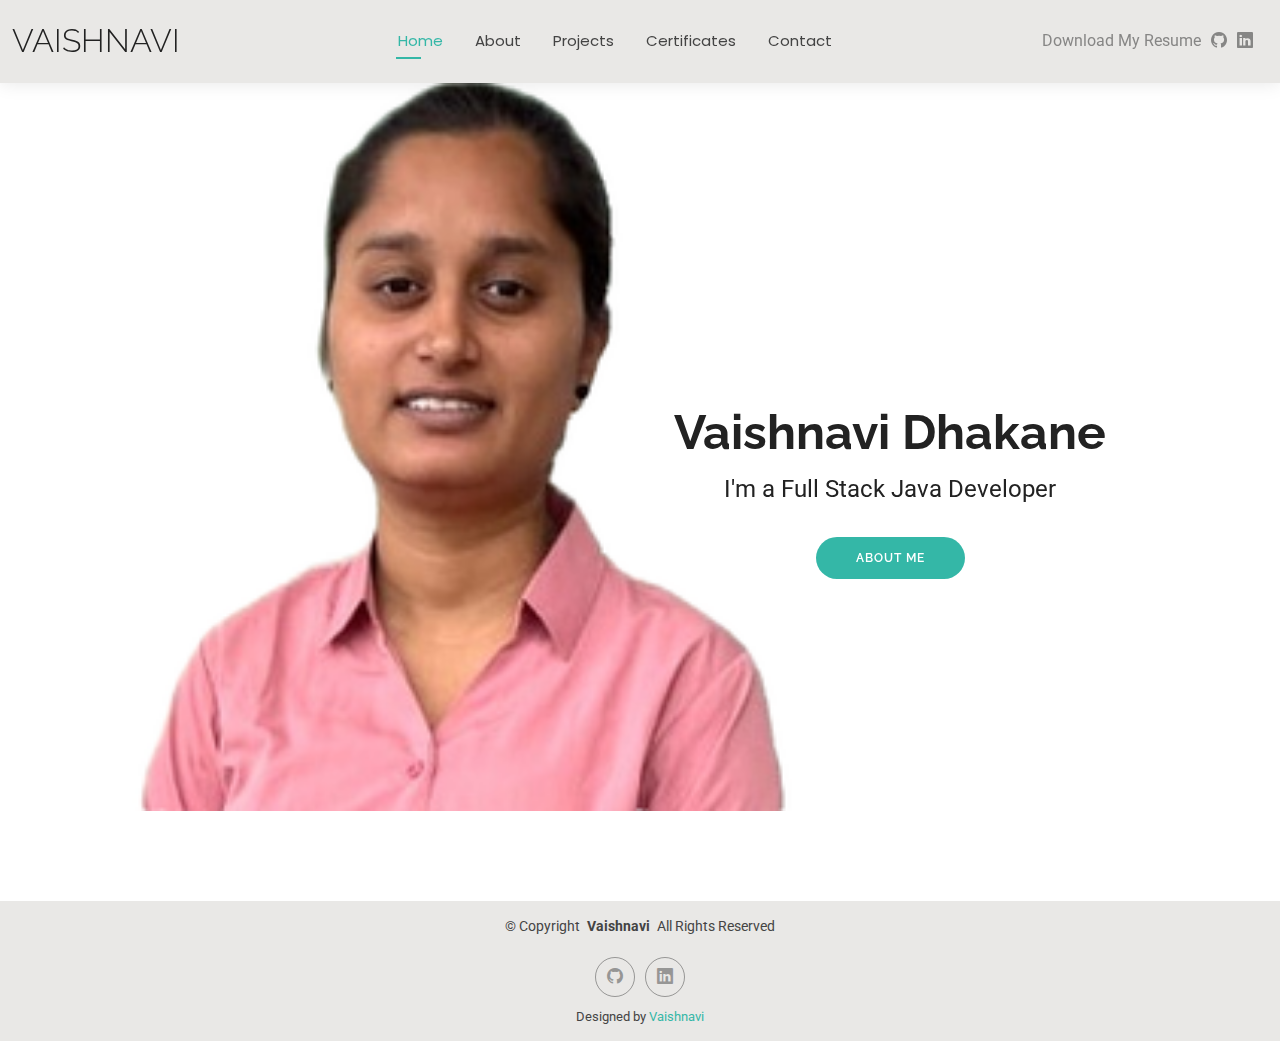
<file: index.html>
<!DOCTYPE html>
<html lang="en">

<head>
  <meta charset="utf-8">
  <meta content="width=device-width, initial-scale=1.0" name="viewport">
  <title>Index - Vaishnavi</title>
  <meta name="description" content="">
  <meta name="keywords" content="">

  <!-- Favicons -->
  <link href="assets/img/favicon.png" rel="icon">
  <link href="assets/img/apple-touch-icon.png" rel="apple-touch-icon">

  <!-- Fonts -->
  <link href="https://fonts.googleapis.com" rel="preconnect">
  <link href="https://fonts.gstatic.com" rel="preconnect" crossorigin>
  <link href="https://fonts.googleapis.com/css2?family=Roboto:ital,wght@0,100;0,300;0,400;0,500;0,700;0,900;1,100;1,300;1,400;1,500;1,700;1,900&family=Poppins:ital,wght@0,100;0,200;0,300;0,400;0,500;0,600;0,700;0,800;0,900;1,100;1,200;1,300;1,400;1,500;1,600;1,700;1,800;1,900&family=Raleway:ital,wght@0,100;0,200;0,300;0,400;0,500;0,600;0,700;0,800;0,900;1,100;1,200;1,300;1,400;1,500;1,600;1,700;1,800;1,900&display=swap" rel="stylesheet">

  <!-- Vendor CSS Files -->
  <link href="assets/vendor/bootstrap/css/bootstrap.min.css" rel="stylesheet">
  <link href="assets/vendor/bootstrap-icons/bootstrap-icons.css" rel="stylesheet">
  <link href="assets/vendor/aos/aos.css" rel="stylesheet">
  <link href="assets/vendor/swiper/swiper-bundle.min.css" rel="stylesheet">
  <link href="assets/vendor/glightbox/css/glightbox.min.css" rel="stylesheet">

  <!-- Main CSS File -->
  <link href="assets/css/main.css" rel="stylesheet">

  <!-- =======================================================
  * Template Name: Kelly
  * Template URL: https://bootstrapmade.com/kelly-free-bootstrap-cv-resume-html-template/
  * Updated: Aug 07 2024 with Bootstrap v5.3.3
  * Author: BootstrapMade.com
  * License: https://bootstrapmade.com/license/
  ======================================================== -->
</head>

<body class="index-page">

  <header id="header" class="header d-flex align-items-center light-background sticky-top">
    <div class="container-fluid position-relative d-flex align-items-center justify-content-between">

      <a href="index.html" class="logo d-flex align-items-center me-auto me-xl-0">
        <!-- Uncomment the line below if you also wish to use an image logo -->
        <!-- <img src="assets/img/logo.png" alt=""> -->
        <h1 class="sitename">Vaishnavi</h1>
      </a>

      <nav id="navmenu" class="navmenu">
        <ul>
          <li><a href="index.html" class="active">Home</a></li>
          <li><a href="about.html">About</a></li>
          <!-- <li><a href="resume.html">Resume</a></li> -->
          <li><a href="services.html">Projects</a></li>
          <li><a href="portfolio.html">Certificates</a></li>
          <!-- <li class="dropdown"><a href="#"><span>Dropdown</span> <i class="bi bi-chevron-down toggle-dropdown"></i></a>
            <ul>
              <li><a href="#">Dropdown 1</a></li>
              <li class="dropdown"><a href="#"><span>Deep Dropdown</span> <i class="bi bi-chevron-down toggle-dropdown"></i></a>
                <ul>
                  <li><a href="#">Deep Dropdown 1</a></li>
                  <li><a href="#">Deep Dropdown 2</a></li>
                  <li><a href="#">Deep Dropdown 3</a></li>
                  <li><a href="#">Deep Dropdown 4</a></li>
                  <li><a href="#">Deep Dropdown 5</a></li>
                </ul>
              </li>
              <li><a href="#">Dropdown 2</a></li>
              <li><a href="#">Dropdown 3</a></li>
              <li><a href="#">Dropdown 4</a></li>
            </ul>
          </li> -->
          <li><a href="contact.html">Contact</a></li>
        </ul>
        <i class="mobile-nav-toggle d-xl-none bi bi-list"></i>
      </nav>

      <div class="header-social-links">
        <!-- <a href="#" class="twitter"><i class="bi bi-twitter-x"></i></a> -->
        <!-- <a href="#" class="facebook"><i class="bi bi-facebook"></i></a> -->
        <a href="https://drive.google.com/file/d/1lNeGWEODUyHCRzGkeD9JN-hbLREiYKYw/view?usp=sharing" target="_blank" rel="noopener noreferrer">Download My Resume</a>

        <a href="https://github.com/vaishudhakane" class="instagram" target="_blank"><i class="bi bi-github"></i></a>
        <a href="https://www.linkedin.com/in/vaishnavi-dhakane-8334ba21b/" class="linkedin" target="_blank"><i class="bi bi-linkedin"></i></a>
      </div>

    </div>
  </header>

  <main class="main">

    <!-- Hero Section -->
    <section id="hero" class="hero section">

      <img src="passport_(2).png" alt="" data-aos="fade-in" style="height: 728px; width: 839px;">

      <div class="container text-center" data-aos="zoom-out" data-aos-delay="100">
        <div class="row justify-content-center">
          <div class="col-lg-8" style="transform: translateX(250px);">
            <h2>Vaishnavi Dhakane</h2>
            <p>I'm a Full Stack Java Developer</p>
            <a href="about.html" class="btn-get-started">About Me</a>
          </div>
        </div>
      </div>

    </section><!-- /Hero Section -->

  </main>

  <footer id="footer" class="footer light-background">

    <div class="container">
      <div class="copyright text-center ">
        <p>© <span>Copyright</span> <strong class="px-1 sitename">Vaishnavi</strong> <span>All Rights Reserved<br></span></p>
      </div>
      <div class="social-links d-flex justify-content-center">
        <!-- <a href=""><i class="bi bi-twitter-x"></i></a> -->
        <!-- <a href=""><i class="bi bi-facebook"></i></a> -->
        <a href="https://github.com/vaishudhakane"><i class="bi bi-github"></i></a>
        <a href="https://www.linkedin.com/in/vaishnavi-dhakane-8334ba21b/"><i class="bi bi-linkedin"></i></a>
      </div>
      <div class="credits">
        <!-- All the links in the footer should remain intact. -->
        <!-- You can delete the links only if you've purchased the pro version. -->
        <!-- Licensing information: https://bootstrapmade.com/license/ -->
        <!-- Purchase the pro version with working PHP/AJAX contact form: [buy-url] -->
        Designed by <a href="https://bootstrapmade.com/">Vaishnavi</a>
      </div>
    </div>

  </footer>

  <!-- Scroll Top -->
  <a href="#" id="scroll-top" class="scroll-top d-flex align-items-center justify-content-center"><i class="bi bi-arrow-up-short"></i></a>

  <!-- Preloader -->
  <div id="preloader"></div>

  <!-- Vendor JS Files -->
  <script src="assets/vendor/bootstrap/js/bootstrap.bundle.min.js"></script>
  <script src="assets/vendor/php-email-form/validate.js"></script>
  <script src="assets/vendor/aos/aos.js"></script>
  <script src="assets/vendor/waypoints/noframework.waypoints.js"></script>
  <script src="assets/vendor/purecounter/purecounter_vanilla.js"></script>
  <script src="assets/vendor/swiper/swiper-bundle.min.js"></script>
  <script src="assets/vendor/glightbox/js/glightbox.min.js"></script>
  <script src="assets/vendor/imagesloaded/imagesloaded.pkgd.min.js"></script>
  <script src="assets/vendor/isotope-layout/isotope.pkgd.min.js"></script>

  <!-- Main JS File -->
  <script src="assets/js/main.js"></script>

</body>

</html>
</file>
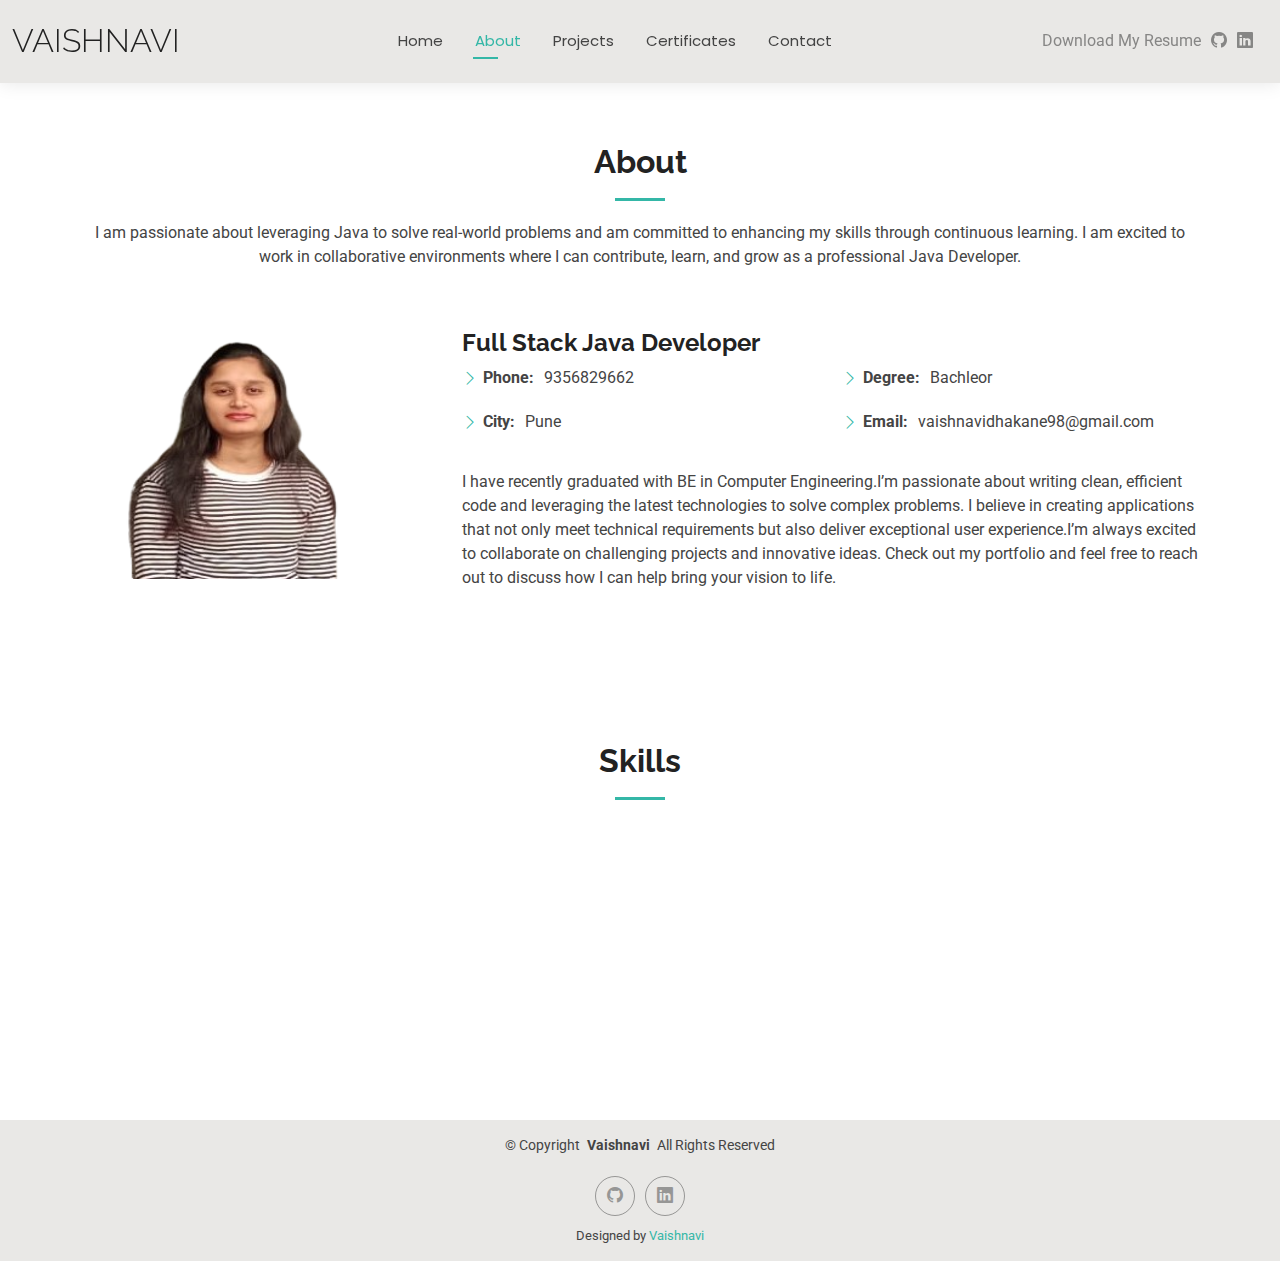
<file: about.html>
<!DOCTYPE html>
<html lang="en">

<head>
  <meta charset="utf-8">
  <meta content="width=device-width, initial-scale=1.0" name="viewport">
  <title>Vaishnavi Dhakane Portfolio</title>
  <meta name="description" content="">
  <meta name="keywords" content="">

  <!-- Favicons -->
  <link href="assets/img/favicon.png" rel="icon">
  <link href="assets/img/apple-touch-icon.png" rel="apple-touch-icon">

  <!-- Fonts -->
  <link href="https://fonts.googleapis.com" rel="preconnect">
  <link href="https://fonts.gstatic.com" rel="preconnect" crossorigin>
  <link href="https://fonts.googleapis.com/css2?family=Roboto:ital,wght@0,100;0,300;0,400;0,500;0,700;0,900;1,100;1,300;1,400;1,500;1,700;1,900&family=Poppins:ital,wght@0,100;0,200;0,300;0,400;0,500;0,600;0,700;0,800;0,900;1,100;1,200;1,300;1,400;1,500;1,600;1,700;1,800;1,900&family=Raleway:ital,wght@0,100;0,200;0,300;0,400;0,500;0,600;0,700;0,800;0,900;1,100;1,200;1,300;1,400;1,500;1,600;1,700;1,800;1,900&display=swap" rel="stylesheet">

  <!-- Vendor CSS Files -->
  <link href="assets/vendor/bootstrap/css/bootstrap.min.css" rel="stylesheet">
  <link href="assets/vendor/bootstrap-icons/bootstrap-icons.css" rel="stylesheet">
  <link href="assets/vendor/aos/aos.css" rel="stylesheet">
  <link href="assets/vendor/swiper/swiper-bundle.min.css" rel="stylesheet">
  <link href="assets/vendor/glightbox/css/glightbox.min.css" rel="stylesheet">

  <!-- Main CSS File -->
  <link href="assets/css/main.css" rel="stylesheet">

  <!-- =======================================================
  * Template Name: Kelly
  * Template URL: https://bootstrapmade.com/kelly-free-bootstrap-cv-resume-html-template/
  * Updated: Aug 07 2024 with Bootstrap v5.3.3
  * Author: BootstrapMade.com
  * License: https://bootstrapmade.com/license/
  ======================================================== -->
</head>

<body class="about-page">

  <header id="header" class="header d-flex align-items-center light-background sticky-top">
    <div class="container-fluid position-relative d-flex align-items-center justify-content-between">

      <a href="index.html" class="logo d-flex align-items-center me-auto me-xl-0">
        <!-- Uncomment the line below if you also wish to use an image logo -->
        <!-- <img src="assets/img/logo.png" alt=""> -->
        <h1 class="sitename">Vaishnavi</h1>
      </a>

      <nav id="navmenu" class="navmenu">
        <ul>
          <li><a href="index.html">Home</a></li>
          <li><a href="about.html" class="active">About</a></li>
          <!-- <li><a href="resume.html">Resume</a></li> -->
          <li><a href="services.html">Projects</a></li>
          <li><a href="portfolio.html">Certificates</a></li>
           <!-- <li class="dropdown"><a href="#"><span>Dropdown</span> <i class="bi bi-chevron-down toggle-dropdown"></i></a>
            <ul>
              <li><a href="#">Dropdown 1</a></li>
              <li class="dropdown"><a href="#"><span>Deep Dropdown</span> <i class="bi bi-chevron-down toggle-dropdown"></i></a>
                <ul>
                  <li><a href="#">Deep Dropdown 1</a></li>
                  <li><a href="#">Deep Dropdown 2</a></li>
                  <li><a href="#">Deep Dropdown 3</a></li>
                  <li><a href="#">Deep Dropdown 4</a></li>
                  <li><a href="#">Deep Dropdown 5</a></li>
                </ul>
              </li> 
               <li><a href="#">Dropdown 2</a></li>
              <li><a href="#">Dropdown 3</a></li>
              <li><a href="#">Dropdown 4</a></li>
            </ul>
          </li>  -->
          <li><a href="contact.html">Contact</a></li>
        </ul>
        <i class="mobile-nav-toggle d-xl-none bi bi-list"></i>
      </nav>

      <div class="header-social-links">
        <!-- <a href="#" class="twitter"><i class="bi bi-twitter-x"></i></a> -->
        <!-- <a href="#" class="facebook"><i class="bi bi-facebook"></i></a> -->
        <a href="https://drive.google.com/file/d/1lNeGWEODUyHCRzGkeD9JN-hbLREiYKYw/view?usp=sharing" target="_blank" rel="noopener noreferrer">Download My Resume</a>

        <a href="https://github.com/vaishudhakane" class="instagram"><i class="bi bi-github"></i></a>
        <a href="https://www.linkedin.com/in/vaishnavi-dhakane-8334ba21b/" class="linkedin"><i class="bi bi-linkedin"></i></a>
      </div>

    </div>
  </header>

  <main class="main">

    <!-- About Section -->
    <section id="about" class="about section">

      <!-- Section Title -->
      <div class="container section-title" data-aos="fade-up">
        <h2>About</h2>
        <p>I am passionate about leveraging Java to solve real-world problems and am committed to enhancing my skills through continuous learning. I am excited to work in collaborative environments where I can contribute, learn, and grow as a professional Java Developer.</p>
      </div><!-- End Section Title -->

      <div class="container" data-aos="fade-up" data-aos-delay="100">

        <div class="row gy-4 justify-content-center">
          <div class="col-lg-4">
            <img src="passport1.png" class="img-fluid" alt="" style="height: 250px;width: 300px">
          </div>
          <div class="col-lg-8 content">
            <h2>Full Stack Java Developer</h2>
            <!-- <p class="fst-italic py-3">
             
            </p> -->
            <div class="row">
              <div class="col-lg-6">
                <ul>
                  <!-- <li><i class="bi bi-chevron-right"></i> <strong>Birthday:</strong> <span>1 May 1995</span></li> -->
                  <!-- <li><i class="bi bi-chevron-right"></i> <strong>Website:</strong> <span>www.example.com</span></li> -->
                  <li><i class="bi bi-chevron-right"></i> <strong>Phone:</strong> <span>9356829662</span></li>
                  <li><i class="bi bi-chevron-right"></i> <strong>City:</strong> <span>Pune</span></li>
                </ul>
              </div>
              <div class="col-lg-6">
                <ul>
                  <!-- <li><i class="bi bi-chevron-right"></i> <strong>Age:</strong> <span>30</span></li> -->
                  <li><i class="bi bi-chevron-right"></i> <strong>Degree:</strong> <span>Bachleor</span></li>
                  <li><i class="bi bi-chevron-right"></i> <strong>Email:</strong> <span>vaishnavidhakane98@gmail.com</span></li>
                  <!-- <li><i class="bi bi-chevron-right"></i> <strong>Freelance:</strong> <span>Available</span></li> -->
                </ul>
              </div>
            </div>
            <p class="py-3">
              I have recently graduated with BE in Computer Engineering.I’m passionate about writing clean, efficient code and leveraging the latest technologies to solve complex problems. I believe in creating applications that not only meet technical requirements but also deliver exceptional user experience.I’m always excited to collaborate on challenging projects and innovative ideas. Check out my portfolio and feel free to reach out to discuss how I can help bring your vision to life.
            </p>
          </div>
        </div>

      </div>

    </section><!-- /About Section -->

    <!-- Skills Section -->
    <section id="skills" class="skills section">

      <!-- Section Title -->
      <div class="container section-title" data-aos="fade-up">
        <h2>Skills</h2>
        <!-- <p>Necessitatibus eius consequatur ex aliquid fuga eum quidem sint consectetur velit</p> -->
      </div><!-- End Section Title -->

      <div class="container" data-aos="fade-up" data-aos-delay="100">

        <div class="row skills-content skills-animation">

          <div class="col-lg-6">

            <div class="progress">
              <span class="skill"><span>Java</span> <i class="val">100%</i></span>
              <div class="progress-bar-wrap">
                <div class="progress-bar" role="progressbar" aria-valuenow="100" aria-valuemin="0" aria-valuemax="100"></div>
              </div>
            </div><!-- End Skills Item -->

            <div class="progress">
              <span class="skill"><span>MySQL</span> <i class="val">90%</i></span>
              <div class="progress-bar-wrap">
                <div class="progress-bar" role="progressbar" aria-valuenow="90" aria-valuemin="0" aria-valuemax="100"></div>
              </div>
            </div><!-- End Skills Item -->

            <div class="progress">
              <span class="skill"><span>JavaScript</span> <i class="val">75%</i></span>
              <div class="progress-bar-wrap">
                <div class="progress-bar" role="progressbar" aria-valuenow="75" aria-valuemin="0" aria-valuemax="100"></div>
              </div>
            </div><!-- End Skills Item -->

          </div>

          <div class="col-lg-6">

            <div class="progress">
              <span class="skill"><span>SpringBoot</span> <i class="val">80%</i></span>
              <div class="progress-bar-wrap">
                <div class="progress-bar" role="progressbar" aria-valuenow="80" aria-valuemin="0" aria-valuemax="100"></div>
              </div>
            </div><!-- End Skills Item -->

            <div class="progress">
              <span class="skill"><span>HTML</span> <i class="val">90%</i></span>
              <div class="progress-bar-wrap">
                <div class="progress-bar" role="progressbar" aria-valuenow="90" aria-valuemin="0" aria-valuemax="100"></div>
              </div>
            </div><!-- End Skills Item -->

            <div class="progress">
              <span class="skill"><span>CSS</span> <i class="val">55%</i></span>
              <div class="progress-bar-wrap">
                <div class="progress-bar" role="progressbar" aria-valuenow="55" aria-valuemin="0" aria-valuemax="100"></div>
              </div>
            </div><!-- End Skills Item -->

          </div>

        </div>

      </div>

    </section><!-- /Skills Section -->

    

  
  </main>

  <footer id="footer" class="footer light-background">

    <div class="container">
      <div class="copyright text-center ">
        <p>© <span>Copyright</span> <strong class="px-1 sitename">Vaishnavi</strong> <span>All Rights Reserved<br></span></p>
      </div>
      <div class="social-links d-flex justify-content-center">
        <!-- <a href=""><i class="bi bi-twitter-x"></i></a>
        <a href=""><i class="bi bi-facebook"></i></a>
        <a href=""><i class="bi bi-instagram"></i></a>
        <a href=""><i class="bi bi-linkedin"></i></a> -->
        <a href="https://github.com/vaishudhakane"><i class="bi bi-github"></i></a>
        <a href="https://www.linkedin.com/in/vaishnavi-dhakane-8334ba21b/"><i class="bi bi-linkedin"></i></a>
      </div>
      <div class="credits">
        <!-- All the links in the footer should remain intact. -->
        <!-- You can delete the links only if you've purchased the pro version. -->
        <!-- Licensing information: https://bootstrapmade.com/license/ -->
        <!-- Purchase the pro version with working PHP/AJAX contact form: [buy-url] -->
        Designed by <a href="https://bootstrapmade.com/">Vaishnavi</a>
      </div>
    </div>

  </footer>

  <!-- Scroll Top -->
  <a href="#" id="scroll-top" class="scroll-top d-flex align-items-center justify-content-center"><i class="bi bi-arrow-up-short"></i></a>

  <!-- Preloader -->
  <div id="preloader"></div>

  <!-- Vendor JS Files -->
  <script src="assets/vendor/bootstrap/js/bootstrap.bundle.min.js"></script>
  <script src="assets/vendor/php-email-form/validate.js"></script>
  <script src="assets/vendor/aos/aos.js"></script>
  <script src="assets/vendor/waypoints/noframework.waypoints.js"></script>
  <script src="assets/vendor/purecounter/purecounter_vanilla.js"></script>
  <script src="assets/vendor/swiper/swiper-bundle.min.js"></script>
  <script src="assets/vendor/glightbox/js/glightbox.min.js"></script>
  <script src="assets/vendor/imagesloaded/imagesloaded.pkgd.min.js"></script>
  <script src="assets/vendor/isotope-layout/isotope.pkgd.min.js"></script>

  <!-- Main JS File -->
  <script src="assets/js/main.js"></script>

</body>

</html>
</file>
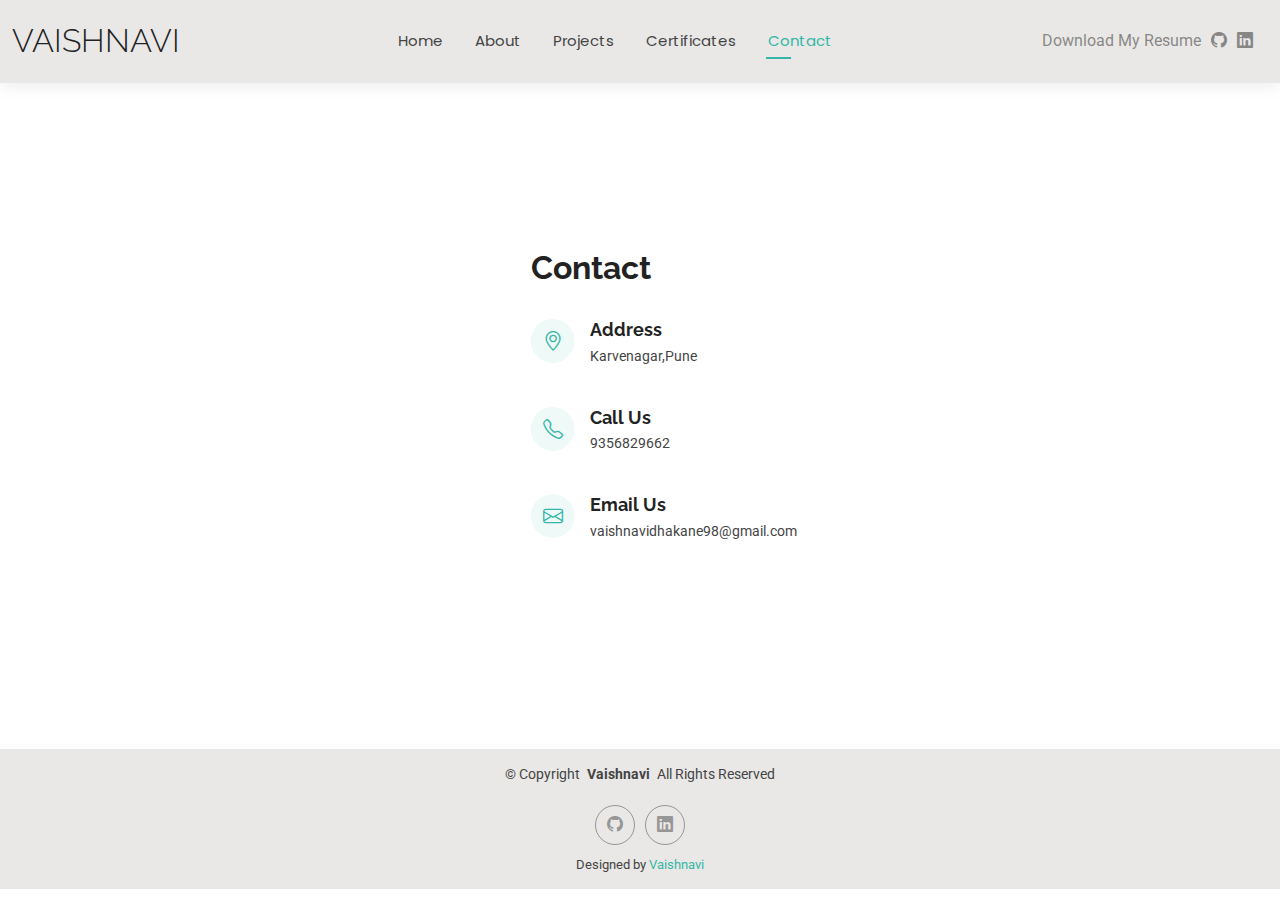
<file: contact.html>
<!DOCTYPE html>
<html lang="en">

<head>
  <meta charset="utf-8">
  <meta content="width=device-width, initial-scale=1.0" name="viewport">
  <title>Contact - Vaishnavi</title>
  <meta name="description" content="">
  <meta name="keywords" content="">

  <!-- Favicons -->
  <link href="assets/img/favicon.png" rel="icon">
  <link href="assets/img/apple-touch-icon.png" rel="apple-touch-icon">

  <!-- Fonts -->
  <link href="https://fonts.googleapis.com" rel="preconnect">
  <link href="https://fonts.gstatic.com" rel="preconnect" crossorigin>
  <link href="https://fonts.googleapis.com/css2?family=Roboto:ital,wght@0,100;0,300;0,400;0,500;0,700;0,900;1,100;1,300;1,400;1,500;1,700;1,900&family=Poppins:ital,wght@0,100;0,200;0,300;0,400;0,500;0,600;0,700;0,800;0,900;1,100;1,200;1,300;1,400;1,500;1,600;1,700;1,800;1,900&family=Raleway:ital,wght@0,100;0,200;0,300;0,400;0,500;0,600;0,700;0,800;0,900;1,100;1,200;1,300;1,400;1,500;1,600;1,700;1,800;1,900&display=swap" rel="stylesheet">

  <!-- Vendor CSS Files -->
  <link href="assets/vendor/bootstrap/css/bootstrap.min.css" rel="stylesheet">
  <link href="assets/vendor/bootstrap-icons/bootstrap-icons.css" rel="stylesheet">
  <link href="assets/vendor/aos/aos.css" rel="stylesheet">
  <link href="assets/vendor/swiper/swiper-bundle.min.css" rel="stylesheet">
  <link href="assets/vendor/glightbox/css/glightbox.min.css" rel="stylesheet">

  <!-- Main CSS File -->
  <link href="assets/css/main.css" rel="stylesheet">

  <!-- =======================================================
  * Template Name: Kelly
  * Template URL: https://bootstrapmade.com/kelly-free-bootstrap-cv-resume-html-template/
  * Updated: Aug 07 2024 with Bootstrap v5.3.3
  * Author: BootstrapMade.com
  * License: https://bootstrapmade.com/license/
  ======================================================== -->
</head>

<body class="contact-page">

  <header id="header" class="header d-flex align-items-center light-background sticky-top">
    <div class="container-fluid position-relative d-flex align-items-center justify-content-between">

      <a href="index.html" class="logo d-flex align-items-center me-auto me-xl-0">
        <!-- Uncomment the line below if you also wish to use an image logo -->
        <!-- <img src="assets/img/logo.png" alt=""> -->
        <h1 class="sitename">Vaishnavi</h1>
      </a>

      <nav id="navmenu" class="navmenu">
        <ul>
          <li><a href="index.html">Home</a></li>
          <li><a href="about.html">About</a></li>
          <!-- <li><a href="resume.html">Resume</a></li> -->
          <li><a href="services.html">Projects</a></li>
          <li><a href="portfolio.html">Certificates</a></li>
          <!-- <li class="dropdown"><a href="#"><span>Dropdown</span> <i class="bi bi-chevron-down toggle-dropdown"></i></a>
            <ul>
              <li><a href="#">Dropdown 1</a></li>
              <li class="dropdown"><a href="#"><span>Deep Dropdown</span> <i class="bi bi-chevron-down toggle-dropdown"></i></a>
                <ul>
                  <li><a href="#">Deep Dropdown 1</a></li>
                  <li><a href="#">Deep Dropdown 2</a></li>
                  <li><a href="#">Deep Dropdown 3</a></li>
                  <li><a href="#">Deep Dropdown 4</a></li>
                  <li><a href="#">Deep Dropdown 5</a></li>
                </ul>
              </li>
              <li><a href="#">Dropdown 2</a></li>
              <li><a href="#">Dropdown 3</a></li>
              <li><a href="#">Dropdown 4</a></li>
            </ul>
          </li> -->
          <li><a href="contact.html" class="active">Contact</a></li>
        </ul>
        <i class="mobile-nav-toggle d-xl-none bi bi-list"></i>
      </nav>

      <div class="header-social-links">
        <!-- <a href="#" class="twitter"><i class="bi bi-twitter-x"></i></a> -->
        <!-- <a href="#" class="facebook"><i class="bi bi-facebook"></i></a> -->
        <a href="https://drive.google.com/file/d/1lNeGWEODUyHCRzGkeD9JN-hbLREiYKYw/view?usp=sharing" target="_blank" rel="noopener noreferrer">Download My Resume</a>

        <a href="https://github.com/vaishudhakane" class="instagram" target="_blank"><i class="bi bi-github"></i></a>
        <a href="https://www.linkedin.com/in/vaishnavi-dhakane-8334ba21b/" class="linkedin" target="_blank"><i class="bi bi-linkedin"></i></a>
      </div>

    </div>
  </header>

  <main class="main">

    <!-- Contact Section -->
    <section id="contact" class="contact section">

      <!-- Section Title -->
      <div class="container section-title" data-aos="fade-up">
     
        <!-- <p>Necessitatibus eius consequatur ex aliquid fuga eum quidem sint consectetur velit</p> -->
      </div><!-- End Section Title -->

      <div class="container" data-aos="fade-up" data-aos-delay="100">

        <div class="row gy-4">

          <div class="col-lg-5">

            <div class="contactcenter">
              <h2 style="font-weight: bold;">Contact</h2>
              <br/>
              <div class="info-item d-flex" data-aos="fade-up" data-aos-delay="200">
                <i class="bi bi-geo-alt flex-shrink-0"></i>
                <div>
                  <h3>Address</h3>
                  <p>Karvenagar,Pune</p>
                </div>
              </div><!-- End Info Item -->

              <div class="info-item d-flex" data-aos="fade-up" data-aos-delay="300">
                <i class="bi bi-telephone flex-shrink-0"></i>
                <div>
                  <h3>Call Us</h3>
                  <p>9356829662</p>
                </div>
              </div><!-- End Info Item -->

              <div class="info-item d-flex" data-aos="fade-up" data-aos-delay="400">
                <i class="bi bi-envelope flex-shrink-0"></i>
                <div>
                  <h3>Email Us</h3>
                  <p>vaishnavidhakane98@gmail.com</p>
                </div>
              </div><!-- End Info Item -->

              <!-- <iframe src="https://www.google.com/maps/embed?pb=!1m14!1m8!1m3!1d48389.78314118045!2d-74.006138!3d40.710059!3m2!1i1024!2i768!4f13.1!3m3!1m2!1s0x89c25a22a3bda30d%3A0xb89d1fe6bc499443!2sDowntown%20Conference%20Center!5e0!3m2!1sen!2sus!4v1676961268712!5m2!1sen!2sus" frameborder="0" style="border:0; width: 100%; height: 270px;" allowfullscreen="" loading="lazy" referrerpolicy="no-referrer-when-downgrade"></iframe> -->
            </div>
          </div>

          
              
            </form>
          </div><!-- End Contact Form -->

        </div>

      </div>

    </section><!-- /Contact Section -->

  </main>

  <footer id="footer" class="footer light-background">

    <div class="container">
      <div class="copyright text-center ">
        <p>© <span>Copyright</span> <strong class="px-1 sitename">Vaishnavi</strong> <span>All Rights Reserved<br></span></p>
      </div>
      <div class="social-links d-flex justify-content-center">
        <!-- <a href=""><i class="bi bi-twitter-x"></i></a>
        <a href=""><i class="bi bi-facebook"></i></a>
        <a href=""><i class="bi bi-instagram"></i></a>
        <a href=""><i class="bi bi-linkedin"></i></a> -->
        <a href="https://github.com/vaishudhakane"><i class="bi bi-github"></i></a>
        <a href="https://www.linkedin.com/in/vaishnavi-dhakane-8334ba21b/"><i class="bi bi-linkedin"></i></a>
      </div>
      <div class="credits">
        <!-- All the links in the footer should remain intact. -->
        <!-- You can delete the links only if you've purchased the pro version. -->
        <!-- Licensing information: https://bootstrapmade.com/license/ -->
        <!-- Purchase the pro version with working PHP/AJAX contact form: [buy-url] -->
        Designed by <a href="https://bootstrapmade.com/">Vaishnavi</a>
      </div>
    </div>

  </footer>

  <!-- Scroll Top -->
  <a href="#" id="scroll-top" class="scroll-top d-flex align-items-center justify-content-center"><i class="bi bi-arrow-up-short"></i></a>

  <!-- Preloader -->
  <div id="preloader"></div>

  <!-- Vendor JS Files -->
  <script src="assets/vendor/bootstrap/js/bootstrap.bundle.min.js"></script>
  <script src="assets/vendor/php-email-form/validate.js"></script>
  <script src="assets/vendor/aos/aos.js"></script>
  <script src="assets/vendor/waypoints/noframework.waypoints.js"></script>
  <script src="assets/vendor/purecounter/purecounter_vanilla.js"></script>
  <script src="assets/vendor/swiper/swiper-bundle.min.js"></script>
  <script src="assets/vendor/glightbox/js/glightbox.min.js"></script>
  <script src="assets/vendor/imagesloaded/imagesloaded.pkgd.min.js"></script>
  <script src="assets/vendor/isotope-layout/isotope.pkgd.min.js"></script>

  <!-- Main JS File -->
  <script src="assets/js/main.js"></script>

</body>

</html>
</file>
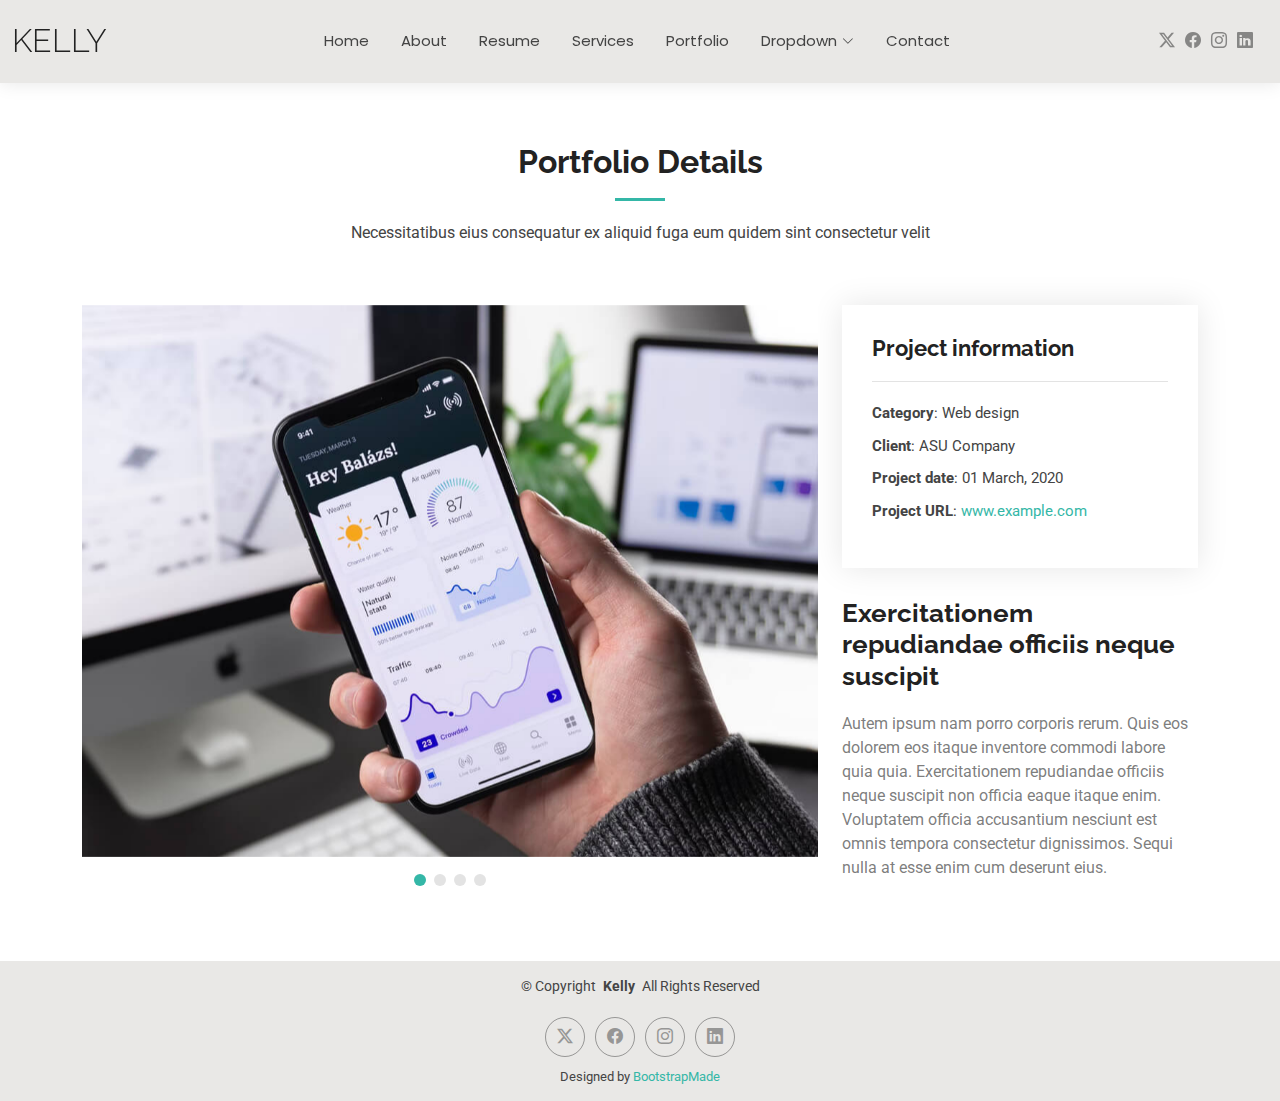
<file: portfolio-details.html>
<!DOCTYPE html>
<html lang="en">

<head>
  <meta charset="utf-8">
  <meta content="width=device-width, initial-scale=1.0" name="viewport">
  <title>Portfolio Details - Kelly Bootstrap Template</title>
  <meta name="description" content="">
  <meta name="keywords" content="">

  <!-- Favicons -->
  <link href="assets/img/favicon.png" rel="icon">
  <link href="assets/img/apple-touch-icon.png" rel="apple-touch-icon">

  <!-- Fonts -->
  <link href="https://fonts.googleapis.com" rel="preconnect">
  <link href="https://fonts.gstatic.com" rel="preconnect" crossorigin>
  <link href="https://fonts.googleapis.com/css2?family=Roboto:ital,wght@0,100;0,300;0,400;0,500;0,700;0,900;1,100;1,300;1,400;1,500;1,700;1,900&family=Poppins:ital,wght@0,100;0,200;0,300;0,400;0,500;0,600;0,700;0,800;0,900;1,100;1,200;1,300;1,400;1,500;1,600;1,700;1,800;1,900&family=Raleway:ital,wght@0,100;0,200;0,300;0,400;0,500;0,600;0,700;0,800;0,900;1,100;1,200;1,300;1,400;1,500;1,600;1,700;1,800;1,900&display=swap" rel="stylesheet">

  <!-- Vendor CSS Files -->
  <link href="assets/vendor/bootstrap/css/bootstrap.min.css" rel="stylesheet">
  <link href="assets/vendor/bootstrap-icons/bootstrap-icons.css" rel="stylesheet">
  <link href="assets/vendor/aos/aos.css" rel="stylesheet">
  <link href="assets/vendor/swiper/swiper-bundle.min.css" rel="stylesheet">
  <link href="assets/vendor/glightbox/css/glightbox.min.css" rel="stylesheet">

  <!-- Main CSS File -->
  <link href="assets/css/main.css" rel="stylesheet">

  <!-- =======================================================
  * Template Name: Kelly
  * Template URL: https://bootstrapmade.com/kelly-free-bootstrap-cv-resume-html-template/
  * Updated: Aug 07 2024 with Bootstrap v5.3.3
  * Author: BootstrapMade.com
  * License: https://bootstrapmade.com/license/
  ======================================================== -->
</head>

<body class="portfolio-details-page">

  <header id="header" class="header d-flex align-items-center light-background sticky-top">
    <div class="container-fluid position-relative d-flex align-items-center justify-content-between">

      <a href="index.html" class="logo d-flex align-items-center me-auto me-xl-0">
        <!-- Uncomment the line below if you also wish to use an image logo -->
        <!-- <img src="assets/img/logo.png" alt=""> -->
        <h1 class="sitename">Kelly</h1>
      </a>

      <nav id="navmenu" class="navmenu">
        <ul>
          <li><a href="index.html">Home</a></li>
          <li><a href="about.html">About</a></li>
          <li><a href="resume.html">Resume</a></li>
          <li><a href="services.html">Services</a></li>
          <li><a href="portfolio.html">Portfolio</a></li>
          <li class="dropdown"><a href="#"><span>Dropdown</span> <i class="bi bi-chevron-down toggle-dropdown"></i></a>
            <ul>
              <li><a href="#">Dropdown 1</a></li>
              <li class="dropdown"><a href="#"><span>Deep Dropdown</span> <i class="bi bi-chevron-down toggle-dropdown"></i></a>
                <ul>
                  <li><a href="#">Deep Dropdown 1</a></li>
                  <li><a href="#">Deep Dropdown 2</a></li>
                  <li><a href="#">Deep Dropdown 3</a></li>
                  <li><a href="#">Deep Dropdown 4</a></li>
                  <li><a href="#">Deep Dropdown 5</a></li>
                </ul>
              </li>
              <li><a href="#">Dropdown 2</a></li>
              <li><a href="#">Dropdown 3</a></li>
              <li><a href="#">Dropdown 4</a></li>
            </ul>
          </li>
          <li><a href="contact.html">Contact</a></li>
        </ul>
        <i class="mobile-nav-toggle d-xl-none bi bi-list"></i>
      </nav>

      <div class="header-social-links">
        <a href="#" class="twitter"><i class="bi bi-twitter-x"></i></a>
        <a href="#" class="facebook"><i class="bi bi-facebook"></i></a>
        <a href="#" class="instagram"><i class="bi bi-instagram"></i></a>
        <a href="#" class="linkedin"><i class="bi bi-linkedin"></i></a>
      </div>

    </div>
  </header>

  <main class="main">

    <!-- Portfolio Details Section -->
    <section id="portfolio-details" class="portfolio-details section">

      <!-- Section Title -->
      <div class="container section-title" data-aos="fade-up">
        <h2>Portfolio Details</h2>
        <p>Necessitatibus eius consequatur ex aliquid fuga eum quidem sint consectetur velit</p>
      </div><!-- End Section Title -->

      <div class="container" data-aos="fade-up" data-aos-delay="100">

        <div class="row gy-4">

          <div class="col-lg-8">
            <div class="portfolio-details-slider swiper init-swiper">

              <script type="application/json" class="swiper-config">
                {
                  "loop": true,
                  "speed": 600,
                  "autoplay": {
                    "delay": 5000
                  },
                  "slidesPerView": "auto",
                  "pagination": {
                    "el": ".swiper-pagination",
                    "type": "bullets",
                    "clickable": true
                  }
                }
              </script>

              <div class="swiper-wrapper align-items-center">

                <div class="swiper-slide">
                  <img src="assets/img/portfolio/app-1.jpg" alt="">
                </div>

                <div class="swiper-slide">
                  <img src="assets/img/portfolio/product-1.jpg" alt="">
                </div>

                <div class="swiper-slide">
                  <img src="assets/img/portfolio/branding-1.jpg" alt="">
                </div>

                <div class="swiper-slide">
                  <img src="assets/img/portfolio/books-1.jpg" alt="">
                </div>

              </div>
              <div class="swiper-pagination"></div>
            </div>
          </div>

          <div class="col-lg-4">
            <div class="portfolio-info" data-aos="fade-up" data-aos-delay="200">
              <h3>Project information</h3>
              <ul>
                <li><strong>Category</strong>: Web design</li>
                <li><strong>Client</strong>: ASU Company</li>
                <li><strong>Project date</strong>: 01 March, 2020</li>
                <li><strong>Project URL</strong>: <a href="#">www.example.com</a></li>
              </ul>
            </div>
            <div class="portfolio-description" data-aos="fade-up" data-aos-delay="300">
              <h2>Exercitationem repudiandae officiis neque suscipit</h2>
              <p>
                Autem ipsum nam porro corporis rerum. Quis eos dolorem eos itaque inventore commodi labore quia quia. Exercitationem repudiandae officiis neque suscipit non officia eaque itaque enim. Voluptatem officia accusantium nesciunt est omnis tempora consectetur dignissimos. Sequi nulla at esse enim cum deserunt eius.
              </p>
            </div>
          </div>

        </div>

      </div>

    </section><!-- /Portfolio Details Section -->

  </main>

  <footer id="footer" class="footer light-background">

    <div class="container">
      <div class="copyright text-center ">
        <p>© <span>Copyright</span> <strong class="px-1 sitename">Kelly</strong> <span>All Rights Reserved<br></span></p>
      </div>
      <div class="social-links d-flex justify-content-center">
        <a href=""><i class="bi bi-twitter-x"></i></a>
        <a href=""><i class="bi bi-facebook"></i></a>
        <a href=""><i class="bi bi-instagram"></i></a>
        <a href=""><i class="bi bi-linkedin"></i></a>
      </div>
      <div class="credits">
        <!-- All the links in the footer should remain intact. -->
        <!-- You can delete the links only if you've purchased the pro version. -->
        <!-- Licensing information: https://bootstrapmade.com/license/ -->
        <!-- Purchase the pro version with working PHP/AJAX contact form: [buy-url] -->
        Designed by <a href="https://bootstrapmade.com/">BootstrapMade</a>
      </div>
    </div>

  </footer>

  <!-- Scroll Top -->
  <a href="#" id="scroll-top" class="scroll-top d-flex align-items-center justify-content-center"><i class="bi bi-arrow-up-short"></i></a>

  <!-- Preloader -->
  <div id="preloader"></div>

  <!-- Vendor JS Files -->
  <script src="assets/vendor/bootstrap/js/bootstrap.bundle.min.js"></script>
  <script src="assets/vendor/php-email-form/validate.js"></script>
  <script src="assets/vendor/aos/aos.js"></script>
  <script src="assets/vendor/waypoints/noframework.waypoints.js"></script>
  <script src="assets/vendor/purecounter/purecounter_vanilla.js"></script>
  <script src="assets/vendor/swiper/swiper-bundle.min.js"></script>
  <script src="assets/vendor/glightbox/js/glightbox.min.js"></script>
  <script src="assets/vendor/imagesloaded/imagesloaded.pkgd.min.js"></script>
  <script src="assets/vendor/isotope-layout/isotope.pkgd.min.js"></script>

  <!-- Main JS File -->
  <script src="assets/js/main.js"></script>

</body>

</html>
</file>
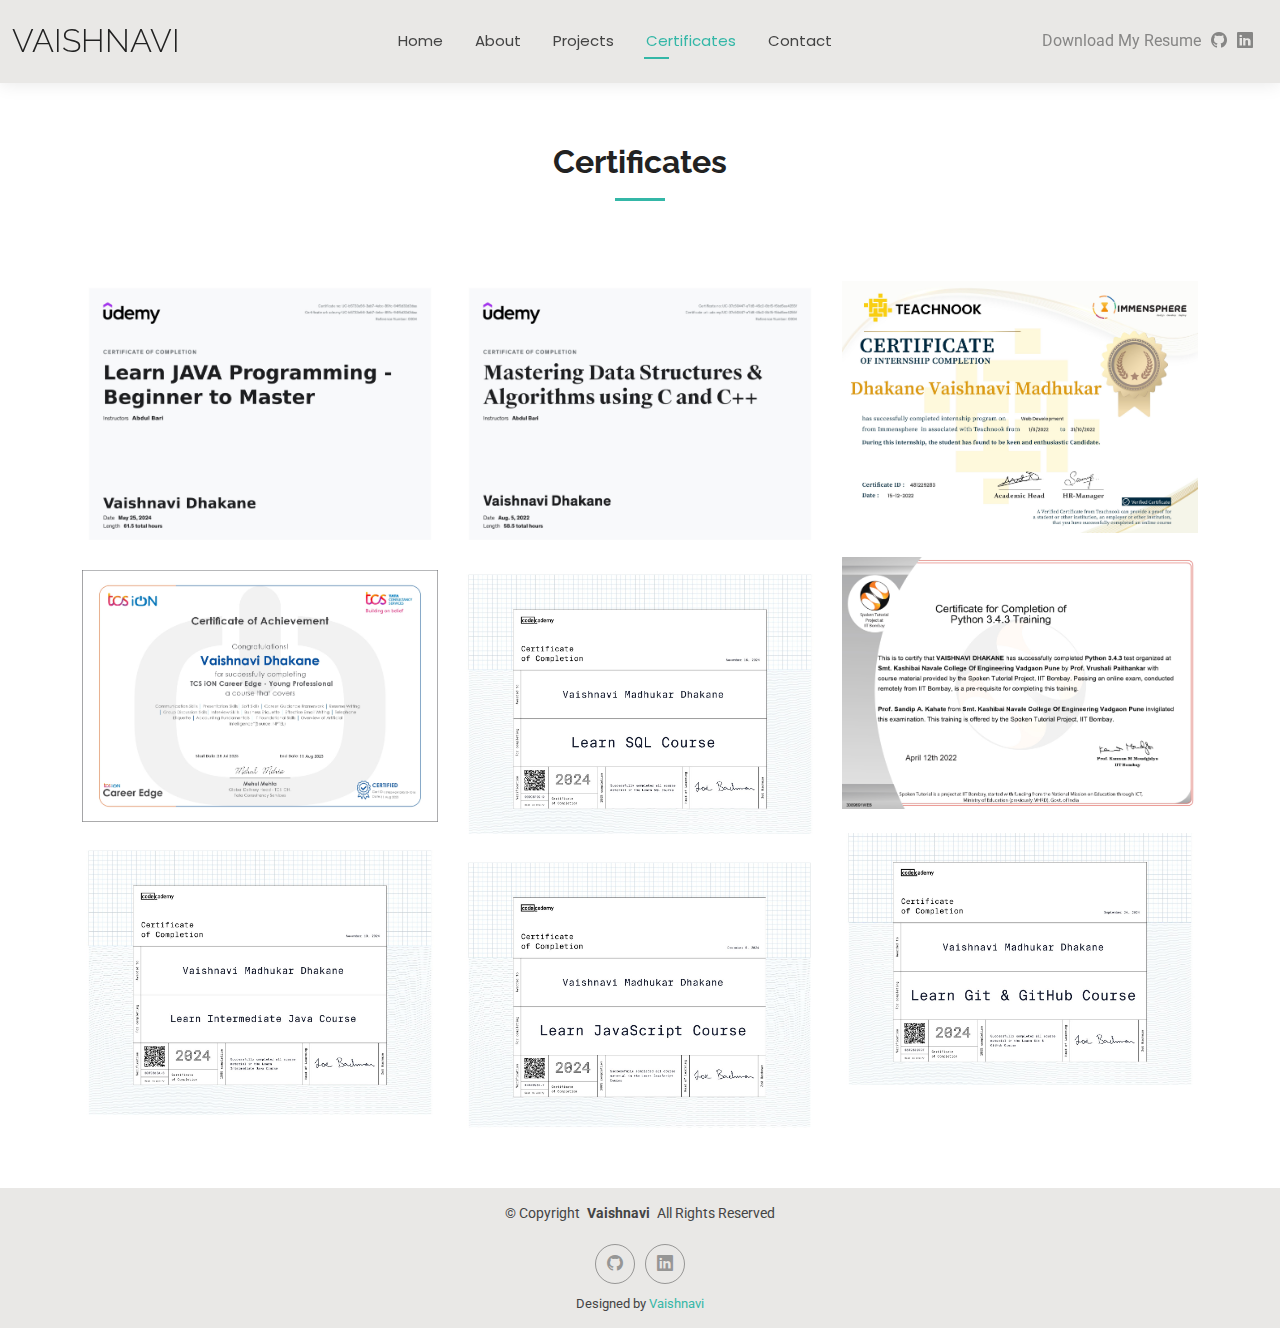
<file: portfolio.html>
<!DOCTYPE html>
<html lang="en">

<head>
  <meta charset="utf-8">
  <meta content="width=device-width, initial-scale=1.0" name="viewport">
  <title>Portfolio - Vaishnavi</title>
  <meta name="description" content="">
  <meta name="keywords" content="">

  <!-- Favicons -->
  <link href="assets/img/favicon.png" rel="icon">
  <link href="assets/img/apple-touch-icon.png" rel="apple-touch-icon">

  <!-- Fonts -->
  <link href="https://fonts.googleapis.com" rel="preconnect">
  <link href="https://fonts.gstatic.com" rel="preconnect" crossorigin>
  <link href="https://fonts.googleapis.com/css2?family=Roboto:ital,wght@0,100;0,300;0,400;0,500;0,700;0,900;1,100;1,300;1,400;1,500;1,700;1,900&family=Poppins:ital,wght@0,100;0,200;0,300;0,400;0,500;0,600;0,700;0,800;0,900;1,100;1,200;1,300;1,400;1,500;1,600;1,700;1,800;1,900&family=Raleway:ital,wght@0,100;0,200;0,300;0,400;0,500;0,600;0,700;0,800;0,900;1,100;1,200;1,300;1,400;1,500;1,600;1,700;1,800;1,900&display=swap" rel="stylesheet">

  <!-- Vendor CSS Files -->
  <link href="assets/vendor/bootstrap/css/bootstrap.min.css" rel="stylesheet">
  <link href="assets/vendor/bootstrap-icons/bootstrap-icons.css" rel="stylesheet">
  <link href="assets/vendor/aos/aos.css" rel="stylesheet">
  <link href="assets/vendor/swiper/swiper-bundle.min.css" rel="stylesheet">
  <link href="assets/vendor/glightbox/css/glightbox.min.css" rel="stylesheet">

  <!-- Main CSS File -->
  <link href="assets/css/main.css" rel="stylesheet">

  <!-- =======================================================
  * Template Name: Kelly
  * Template URL: https://bootstrapmade.com/kelly-free-bootstrap-cv-resume-html-template/
  * Updated: Aug 07 2024 with Bootstrap v5.3.3
  * Author: BootstrapMade.com
  * License: https://bootstrapmade.com/license/
  ======================================================== -->
</head>

<body class="portfolio-page">

  <header id="header" class="header d-flex align-items-center light-background sticky-top">
    <div class="container-fluid position-relative d-flex align-items-center justify-content-between">

      <a href="index.html" class="logo d-flex align-items-center me-auto me-xl-0">
        <!-- Uncomment the line below if you also wish to use an image logo -->
        <!-- <img src="assets/img/logo.png" alt=""> -->
        <h1 class="sitename">Vaishnavi</h1>
      </a>

      <nav id="navmenu" class="navmenu">
        <ul>
          <li><a href="index.html">Home</a></li>
          <li><a href="about.html">About</a></li>
          <!-- <li><a href="resume.html">Resume</a></li> -->
          <li><a href="services.html">Projects</a></li>
          <li><a href="portfolio.html" class="active">Certificates</a></li>
          <!-- <li class="dropdown"><a href="#"><span>Dropdown</span> <i class="bi bi-chevron-down toggle-dropdown"></i></a>
            <ul>
              <li><a href="#">Dropdown 1</a></li>
              <li class="dropdown"><a href="#"><span>Deep Dropdown</span> <i class="bi bi-chevron-down toggle-dropdown"></i></a>
                <ul>
                  <li><a href="#">Deep Dropdown 1</a></li>
                  <li><a href="#">Deep Dropdown 2</a></li>
                  <li><a href="#">Deep Dropdown 3</a></li>
                  <li><a href="#">Deep Dropdown 4</a></li>
                  <li><a href="#">Deep Dropdown 5</a></li>
                </ul>
              </li>
              <li><a href="#">Dropdown 2</a></li>
              <li><a href="#">Dropdown 3</a></li>
              <li><a href="#">Dropdown 4</a></li>
            </ul>
          </li> -->
          <li><a href="contact.html">Contact</a></li>
        </ul>
        <i class="mobile-nav-toggle d-xl-none bi bi-list"></i>
      </nav>

      <div class="header-social-links">
        <!-- <a href="#" class="twitter"><i class="bi bi-twitter-x"></i></a> -->
        <!-- <a href="#" class="facebook"><i class="bi bi-facebook"></i></a> -->
        <a href="https://drive.google.com/file/d/1lNeGWEODUyHCRzGkeD9JN-hbLREiYKYw/view?usp=sharing" target="_blank" rel="noopener noreferrer">Download My Resume</a>
        <a href="https://github.com/vaishudhakane" class="instagram"><i class="bi bi-github"></i></a>
        <a href="https://www.linkedin.com/in/vaishnavi-dhakane-8334ba21b/" class="linkedin"><i class="bi bi-linkedin"></i></a>
      </div>

    </div>
  </header>

  <main class="main">

    <!-- Portfolio Section -->
    <section id="portfolio" class="portfolio section">

      <!-- Section Title -->
      <div class="container section-title" data-aos="fade-up">
        <h2>Certificates</h2>
        <!-- <p>Necessitatibus eius consequatur ex aliquid fuga eum quidem sint consectetur velit</p> -->
      </div><!-- End Section Title -->

      <div class="container">

        <div class="isotope-layout" data-default-filter="*" data-layout="masonry" data-sort="original-order">

          <!-- <ul class="portfolio-filters isotope-filters" data-aos="fade-up" data-aos-delay="100">
            <li data-filter="*" class="filter-active">All</li>
            <li data-filter=".filter-app">App</li>
            <li data-filter=".filter-product">Card</li>
            <li data-filter=".filter-branding">Web</li>
          </ul>End Portfolio Filters -->

          <div class="row gy-4 isotope-container" data-aos="fade-up" data-aos-delay="200">

            <!-- <div class="col-lg-4 col-md-6 portfolio-item isotope-item filter-app">
              <img src="assets/img/masonry-portfolio/masonry-portfolio-1.jpg" class="img-fluid" alt="">
              <div class="portfolio-info">
                <h4>App 1</h4>
                <p>Lorem ipsum, dolor sit</p>
                <a href="assets/img/masonry-portfolio/masonry-portfolio-1.jpg" title="App 1" data-gallery="portfolio-gallery-app" class="glightbox preview-link"><i class="bi bi-zoom-in"></i></a>
                <a href="portfolio-details.html" title="More Details" class="details-link"><i class="bi bi-link-45deg"></i></a>
              </div>
            </div>End Portfolio Item -->

            <div class="col-lg-4 col-md-6 portfolio-item isotope-item filter-product">
              <img src="udemy-java.jpg" class="img-fluid" alt="">
              <div class="portfolio-info">
                <h4>Java</h4>
                <p>Certified by Udemy</p>
                <!-- <a href="assets/img/masonry-portfolio/masonry-portfolio-2.jpg" title="Product 1" data-gallery="portfolio-gallery-product" class="glightbox preview-link"><i class="bi bi-zoom-in"></i></a> -->
                <!-- <a href="portfolio-details.html" title="More Details" class="details-link"><i class="bi bi-link-45deg"></i></a> -->
              </div>
            </div><!-- End Portfolio Item -->

            <div class="col-lg-4 col-md-6 portfolio-item isotope-item filter-branding">
              <img src="udemy-dsa.jpg" class="img-fluid" alt="">
              <div class="portfolio-info">
                <h4>Data Structures and algorithm</h4>
                <p>Certified by Udemy</p>
                <!-- <a href="assets/img/masonry-portfolio/masonry-portfolio-3.jpg" title="Branding 1" data-gallery="portfolio-gallery-branding" class="glightbox preview-link"><i class="bi bi-zoom-in"></i></a> -->
                <!-- <a href="portfolio-details.html" title="More Details" class="details-link"><i class="bi bi-link-45deg"></i></a> -->
              </div>
            </div><!-- End Portfolio Item -->

            <div class="col-lg-4 col-md-6 portfolio-item isotope-item filter-app">
              <img src="Teachnook Internship Certificate 2.jpg" class="img-fluid" alt="">
              <div class="portfolio-info">
                <h4>Web Development Internship</h4>
                <p>Certified by Udemy</p>
                <!-- <a href="assets/img/masonry-portfolio/masonry-portfolio-4.jpg" title="App 2" data-gallery="portfolio-gallery-app" class="glightbox preview-link"><i class="bi bi-zoom-in"></i></a> -->
                <!-- <a href="portfolio-details.html" title="More Details" class="details-link"><i class="bi bi-link-45deg"></i></a> -->
              </div>
            </div><!-- End Portfolio Item -->

            <div class="col-lg-4 col-md-6 portfolio-item isotope-item filter-product">
              <img src="spoken-python.jpg" class="img-fluid" alt="">
              <div class="portfolio-info">
                <h4>Python</h4>
                <p>Certified by IIT bombay</p>
                <!-- <a href="assets/img/masonry-portfolio/masonry-portfolio-5.jpg" title="Product 2" data-gallery="portfolio-gallery-product" class="glightbox preview-link"><i class="bi bi-zoom-in"></i></a> -->
                <!-- <a href="portfolio-details.html" title="More Details" class="details-link"><i class="bi bi-link-45deg"></i></a> -->
              </div>
            </div><!-- End Portfolio Item -->

            <div class="col-lg-4 col-md-6 portfolio-item isotope-item filter-branding">
              <img src="tcs-ion.jpg" class="img-fluid" alt="">
              <div class="portfolio-info">
                <h4>TCS ion career Edge-Young Professional</h4>
                <p>Certified by TCS</p>
                <!-- <a href="assets/img/masonry-portfolio/masonry-portfolio-6.jpg" title="Branding 2" data-gallery="portfolio-gallery-branding" class="glightbox preview-link"><i class="bi bi-zoom-in"></i></a> -->
                <!-- <a href="portfolio-details.html" title="More Details" class="details-link"><i class="bi bi-link-45deg"></i></a> -->
              </div>
            </div><!-- End Portfolio Item -->

            <div class="col-lg-4 col-md-6 portfolio-item isotope-item filter-branding">
              <img src="Sql.jpg" class="img-fluid" alt="">
              <div class="portfolio-info">
                <h4>SQL</h4>
                <p>Certified by Udemy</p>
                <!-- <a href="assets/img/masonry-portfolio/masonry-portfolio-3.jpg" title="Branding 1" data-gallery="portfolio-gallery-branding" class="glightbox preview-link"><i class="bi bi-zoom-in"></i></a> -->
                <!-- <a href="portfolio-details.html" title="More Details" class="details-link"><i class="bi bi-link-45deg"></i></a> -->
              </div>
            </div><!-- End Portfolio Item -->



             <div class="col-lg-4 col-md-6 portfolio-item isotope-item filter-branding">
              <img src="Git_Github.jpg" class="img-fluid" alt="" style="width: 355.98px; height: 251.98px; object-fit: cover; display: block; position: relative;">
              <div class="portfolio-info">
                <h4>Git & Github</h4>
                <p>Certified by Codeacademy</p>
                <!-- <a href="assets/img/masonry-portfolio/masonry-portfolio-7.jpg" title="App 3" data-gallery="portfolio-gallery-app" class="glightbox preview-link"><i class="bi bi-zoom-in"></i></a> -->
                <!-- <a href="portfolio-details.html" title="More Details" class="details-link"><i class="bi bi-link-45deg"></i></a> -->
              </div>
            </div>

             <div class="col-lg-4 col-md-6 portfolio-item isotope-item filter-product">
              <img src="Intermediate_Java.jpg" class="img-fluid" alt="">
              <div class="portfolio-info">
                <h4>Intermediate Java</h4>
                <p>Certified by Codeacademy</p>
                <!-- <a href="assets/img/masonry-portfolio/masonry-portfolio-8.jpg" title="Product 3" data-gallery="portfolio-gallery-product" class="glightbox preview-link"><i class="bi bi-zoom-in"></i></a> -->
                <!-- <a href="portfolio-details.html" title="More Details" class="details-link"><i class="bi bi-link-45deg"></i></a> -->
              </div>
            </div>

            <div class="col-lg-4 col-md-6 portfolio-item isotope-item filter-branding">
              <img src="javascript.jpg" class="img-fluid" alt="">
              <div class="portfolio-info">
                <h4>JavaScript</h4>
                <p>Certified by Codeacademy</p>
                <!-- <a href="assets/img/masonry-portfolio/masonry-portfolio-9.jpg" title="Branding 2" data-gallery="portfolio-gallery-branding" class="glightbox preview-link"><i class="bi bi-zoom-in"></i></a> -->
                <!-- <a href="portfolio-details.html" title="More Details" class="details-link"><i class="bi bi-link-45deg"></i></a> -->
              </div>
            </div>

          </div><!-- End Portfolio Container -->

        </div>

      </div>

    </section><!-- /Portfolio Section -->

  </main>

  <footer id="footer" class="footer light-background">

    <div class="container">
      <div class="copyright text-center ">
        <p>© <span>Copyright</span> <strong class="px-1 sitename">Vaishnavi</strong> <span>All Rights Reserved<br></span></p>
      </div>
      <div class="social-links d-flex justify-content-center">
        <!-- <a href=""><i class="bi bi-twitter-x"></i></a>
        <a href=""><i class="bi bi-facebook"></i></a>
        <a href=""><i class="bi bi-instagram"></i></a>
        <a href=""><i class="bi bi-linkedin"></i></a> -->
        <a href="https://github.com/vaishudhakane"><i class="bi bi-github"></i></a>
        <a href="https://www.linkedin.com/in/vaishnavi-dhakane-8334ba21b/"><i class="bi bi-linkedin"></i></a>
      </div>
      <div class="credits">
        <!-- All the links in the footer should remain intact. -->
        <!-- You can delete the links only if you've purchased the pro version. -->
        <!-- Licensing information: https://bootstrapmade.com/license/ -->
        <!-- Purchase the pro version with working PHP/AJAX contact form: [buy-url] -->
        Designed by <a href="https://bootstrapmade.com/">Vaishnavi</a>
      </div>
    </div>

  </footer>

  <!-- Scroll Top -->
  <a href="#" id="scroll-top" class="scroll-top d-flex align-items-center justify-content-center"><i class="bi bi-arrow-up-short"></i></a>

  <!-- Preloader -->
  <div id="preloader"></div>

  <!-- Vendor JS Files -->
  <script src="assets/vendor/bootstrap/js/bootstrap.bundle.min.js"></script>
  <script src="assets/vendor/php-email-form/validate.js"></script>
  <script src="assets/vendor/aos/aos.js"></script>
  <script src="assets/vendor/waypoints/noframework.waypoints.js"></script>
  <script src="assets/vendor/purecounter/purecounter_vanilla.js"></script>
  <script src="assets/vendor/swiper/swiper-bundle.min.js"></script>
  <script src="assets/vendor/glightbox/js/glightbox.min.js"></script>
  <script src="assets/vendor/imagesloaded/imagesloaded.pkgd.min.js"></script>
  <script src="assets/vendor/isotope-layout/isotope.pkgd.min.js"></script>

  <!-- Main JS File -->
  <script src="assets/js/main.js"></script>

</body>

</html>
</file>
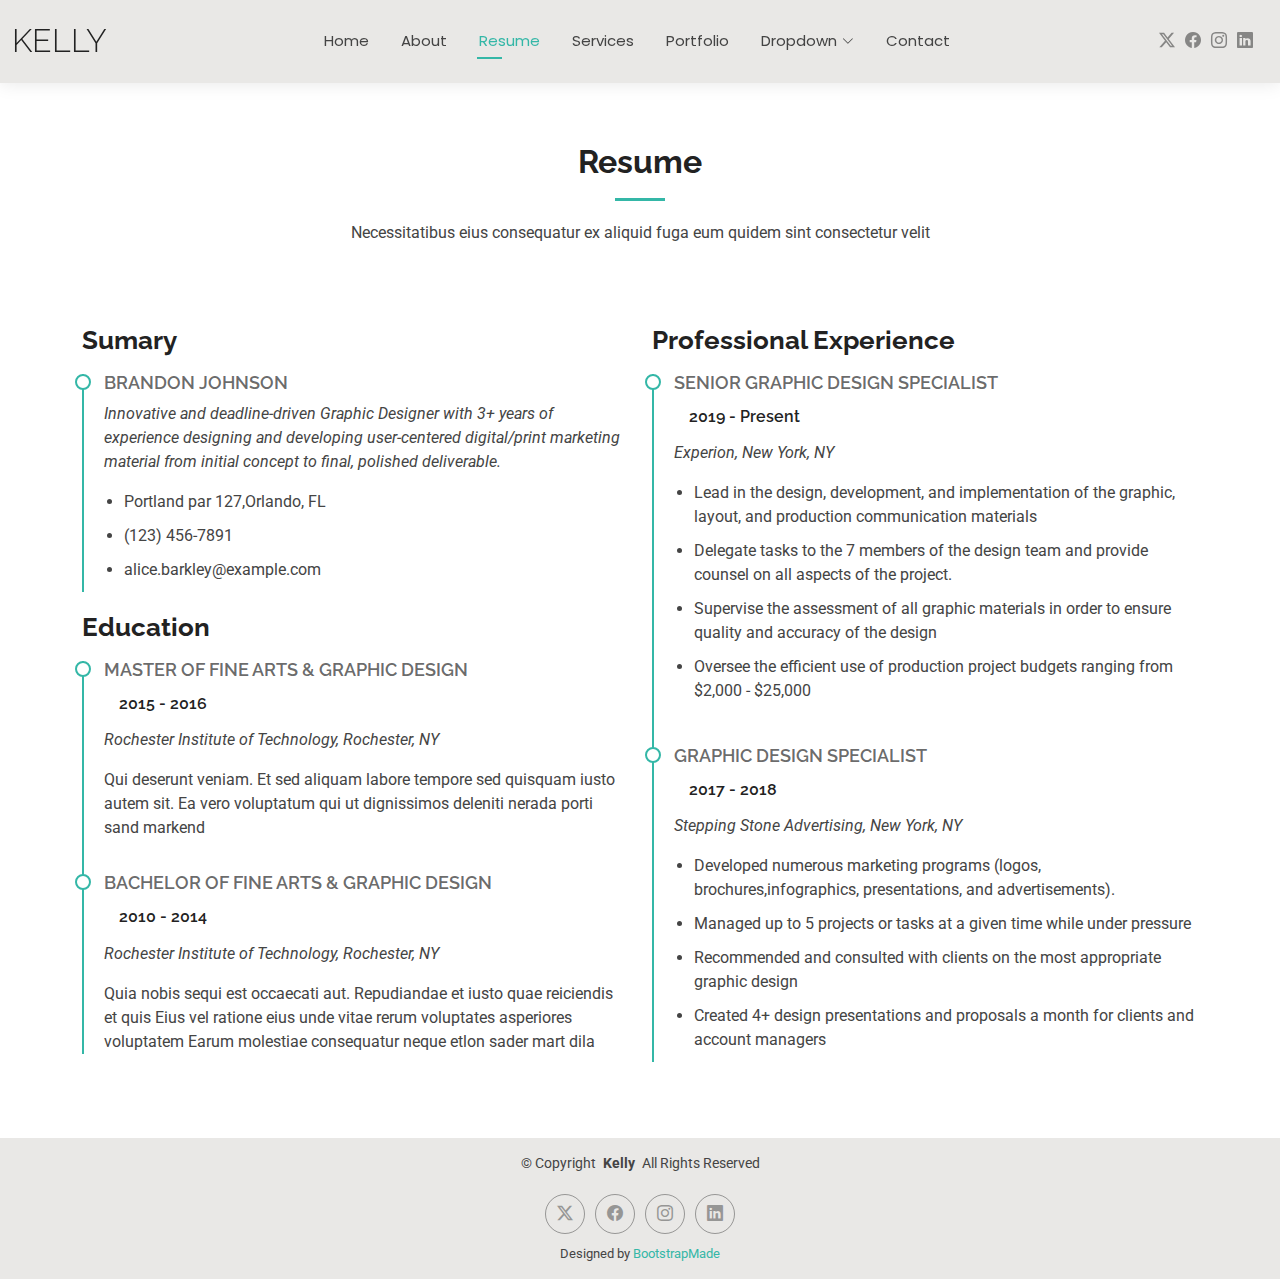
<file: resume.html>
<!DOCTYPE html>
<html lang="en">

<head>
  <meta charset="utf-8">
  <meta content="width=device-width, initial-scale=1.0" name="viewport">
  <title>Resume - Kelly Bootstrap Template</title>
  <meta name="description" content="">
  <meta name="keywords" content="">

  <!-- Favicons -->
  <link href="assets/img/favicon.png" rel="icon">
  <link href="assets/img/apple-touch-icon.png" rel="apple-touch-icon">

  <!-- Fonts -->
  <link href="https://fonts.googleapis.com" rel="preconnect">
  <link href="https://fonts.gstatic.com" rel="preconnect" crossorigin>
  <link href="https://fonts.googleapis.com/css2?family=Roboto:ital,wght@0,100;0,300;0,400;0,500;0,700;0,900;1,100;1,300;1,400;1,500;1,700;1,900&family=Poppins:ital,wght@0,100;0,200;0,300;0,400;0,500;0,600;0,700;0,800;0,900;1,100;1,200;1,300;1,400;1,500;1,600;1,700;1,800;1,900&family=Raleway:ital,wght@0,100;0,200;0,300;0,400;0,500;0,600;0,700;0,800;0,900;1,100;1,200;1,300;1,400;1,500;1,600;1,700;1,800;1,900&display=swap" rel="stylesheet">

  <!-- Vendor CSS Files -->
  <link href="assets/vendor/bootstrap/css/bootstrap.min.css" rel="stylesheet">
  <link href="assets/vendor/bootstrap-icons/bootstrap-icons.css" rel="stylesheet">
  <link href="assets/vendor/aos/aos.css" rel="stylesheet">
  <link href="assets/vendor/swiper/swiper-bundle.min.css" rel="stylesheet">
  <link href="assets/vendor/glightbox/css/glightbox.min.css" rel="stylesheet">

  <!-- Main CSS File -->
  <link href="assets/css/main.css" rel="stylesheet">

  <!-- =======================================================
  * Template Name: Kelly
  * Template URL: https://bootstrapmade.com/kelly-free-bootstrap-cv-resume-html-template/
  * Updated: Aug 07 2024 with Bootstrap v5.3.3
  * Author: BootstrapMade.com
  * License: https://bootstrapmade.com/license/
  ======================================================== -->
</head>

<body class="resume-page">

  <header id="header" class="header d-flex align-items-center light-background sticky-top">
    <div class="container-fluid position-relative d-flex align-items-center justify-content-between">

      <a href="index.html" class="logo d-flex align-items-center me-auto me-xl-0">
        <!-- Uncomment the line below if you also wish to use an image logo -->
        <!-- <img src="assets/img/logo.png" alt=""> -->
        <h1 class="sitename">Kelly</h1>
      </a>

      <nav id="navmenu" class="navmenu">
        <ul>
          <li><a href="index.html">Home</a></li>
          <li><a href="about.html">About</a></li>
          <li><a href="resume.html" class="active">Resume</a></li>
          <li><a href="services.html">Services</a></li>
          <li><a href="portfolio.html">Portfolio</a></li>
          <li class="dropdown"><a href="#"><span>Dropdown</span> <i class="bi bi-chevron-down toggle-dropdown"></i></a>
            <ul>
              <li><a href="#">Dropdown 1</a></li>
              <li class="dropdown"><a href="#"><span>Deep Dropdown</span> <i class="bi bi-chevron-down toggle-dropdown"></i></a>
                <ul>
                  <li><a href="#">Deep Dropdown 1</a></li>
                  <li><a href="#">Deep Dropdown 2</a></li>
                  <li><a href="#">Deep Dropdown 3</a></li>
                  <li><a href="#">Deep Dropdown 4</a></li>
                  <li><a href="#">Deep Dropdown 5</a></li>
                </ul>
              </li>
              <li><a href="#">Dropdown 2</a></li>
              <li><a href="#">Dropdown 3</a></li>
              <li><a href="#">Dropdown 4</a></li>
            </ul>
          </li>
          <li><a href="contact.html">Contact</a></li>
        </ul>
        <i class="mobile-nav-toggle d-xl-none bi bi-list"></i>
      </nav>

      <div class="header-social-links">
        <a href="#" class="twitter"><i class="bi bi-twitter-x"></i></a>
        <a href="#" class="facebook"><i class="bi bi-facebook"></i></a>
        <a href="#" class="instagram"><i class="bi bi-instagram"></i></a>
        <a href="#" class="linkedin"><i class="bi bi-linkedin"></i></a>
      </div>

    </div>
  </header>

  <main class="main">

    <!-- Resume Section -->
    <section id="resume" class="resume section">

      <!-- Section Title -->
      <div class="container section-title" data-aos="fade-up">
        <h2>Resume</h2>
        <p>Necessitatibus eius consequatur ex aliquid fuga eum quidem sint consectetur velit</p>
      </div><!-- End Section Title -->

      <div class="container">

        <div class="row">

          <div class="col-lg-6" data-aos="fade-up" data-aos-delay="100">
            <h3 class="resume-title">Sumary</h3>

            <div class="resume-item pb-0">
              <h4>Brandon Johnson</h4>
              <p><em>Innovative and deadline-driven Graphic Designer with 3+ years of experience designing and developing user-centered digital/print marketing material from initial concept to final, polished deliverable.</em></p>
              <ul>
                <li>Portland par 127,Orlando, FL</li>
                <li>(123) 456-7891</li>
                <li>alice.barkley@example.com</li>
              </ul>
            </div><!-- Edn Resume Item -->

            <h3 class="resume-title">Education</h3>
            <div class="resume-item">
              <h4>Master of Fine Arts &amp; Graphic Design</h4>
              <h5>2015 - 2016</h5>
              <p><em>Rochester Institute of Technology, Rochester, NY</em></p>
              <p>Qui deserunt veniam. Et sed aliquam labore tempore sed quisquam iusto autem sit. Ea vero voluptatum qui ut dignissimos deleniti nerada porti sand markend</p>
            </div><!-- Edn Resume Item -->

            <div class="resume-item">
              <h4>Bachelor of Fine Arts &amp; Graphic Design</h4>
              <h5>2010 - 2014</h5>
              <p><em>Rochester Institute of Technology, Rochester, NY</em></p>
              <p>Quia nobis sequi est occaecati aut. Repudiandae et iusto quae reiciendis et quis Eius vel ratione eius unde vitae rerum voluptates asperiores voluptatem Earum molestiae consequatur neque etlon sader mart dila</p>
            </div><!-- Edn Resume Item -->

          </div>

          <div class="col-lg-6" data-aos="fade-up" data-aos-delay="200">
            <h3 class="resume-title">Professional Experience</h3>
            <div class="resume-item">
              <h4>Senior graphic design specialist</h4>
              <h5>2019 - Present</h5>
              <p><em>Experion, New York, NY </em></p>
              <ul>
                <li>Lead in the design, development, and implementation of the graphic, layout, and production communication materials</li>
                <li>Delegate tasks to the 7 members of the design team and provide counsel on all aspects of the project. </li>
                <li>Supervise the assessment of all graphic materials in order to ensure quality and accuracy of the design</li>
                <li>Oversee the efficient use of production project budgets ranging from $2,000 - $25,000</li>
              </ul>
            </div><!-- Edn Resume Item -->

            <div class="resume-item">
              <h4>Graphic design specialist</h4>
              <h5>2017 - 2018</h5>
              <p><em>Stepping Stone Advertising, New York, NY</em></p>
              <ul>
                <li>Developed numerous marketing programs (logos, brochures,infographics, presentations, and advertisements).</li>
                <li>Managed up to 5 projects or tasks at a given time while under pressure</li>
                <li>Recommended and consulted with clients on the most appropriate graphic design</li>
                <li>Created 4+ design presentations and proposals a month for clients and account managers</li>
              </ul>
            </div><!-- Edn Resume Item -->

          </div>

        </div>

      </div>

    </section><!-- /Resume Section -->

  </main>

  <footer id="footer" class="footer light-background">

    <div class="container">
      <div class="copyright text-center ">
        <p>© <span>Copyright</span> <strong class="px-1 sitename">Kelly</strong> <span>All Rights Reserved<br></span></p>
      </div>
      <div class="social-links d-flex justify-content-center">
        <a href=""><i class="bi bi-twitter-x"></i></a>
        <a href=""><i class="bi bi-facebook"></i></a>
        <a href=""><i class="bi bi-instagram"></i></a>
        <a href=""><i class="bi bi-linkedin"></i></a>
      </div>
      <div class="credits">
        <!-- All the links in the footer should remain intact. -->
        <!-- You can delete the links only if you've purchased the pro version. -->
        <!-- Licensing information: https://bootstrapmade.com/license/ -->
        <!-- Purchase the pro version with working PHP/AJAX contact form: [buy-url] -->
        Designed by <a href="https://bootstrapmade.com/">BootstrapMade</a>
      </div>
    </div>

  </footer>

  <!-- Scroll Top -->
  <a href="#" id="scroll-top" class="scroll-top d-flex align-items-center justify-content-center"><i class="bi bi-arrow-up-short"></i></a>

  <!-- Preloader -->
  <div id="preloader"></div>

  <!-- Vendor JS Files -->
  <script src="assets/vendor/bootstrap/js/bootstrap.bundle.min.js"></script>
  <script src="assets/vendor/php-email-form/validate.js"></script>
  <script src="assets/vendor/aos/aos.js"></script>
  <script src="assets/vendor/waypoints/noframework.waypoints.js"></script>
  <script src="assets/vendor/purecounter/purecounter_vanilla.js"></script>
  <script src="assets/vendor/swiper/swiper-bundle.min.js"></script>
  <script src="assets/vendor/glightbox/js/glightbox.min.js"></script>
  <script src="assets/vendor/imagesloaded/imagesloaded.pkgd.min.js"></script>
  <script src="assets/vendor/isotope-layout/isotope.pkgd.min.js"></script>

  <!-- Main JS File -->
  <script src="assets/js/main.js"></script>

</body>

</html>
</file>
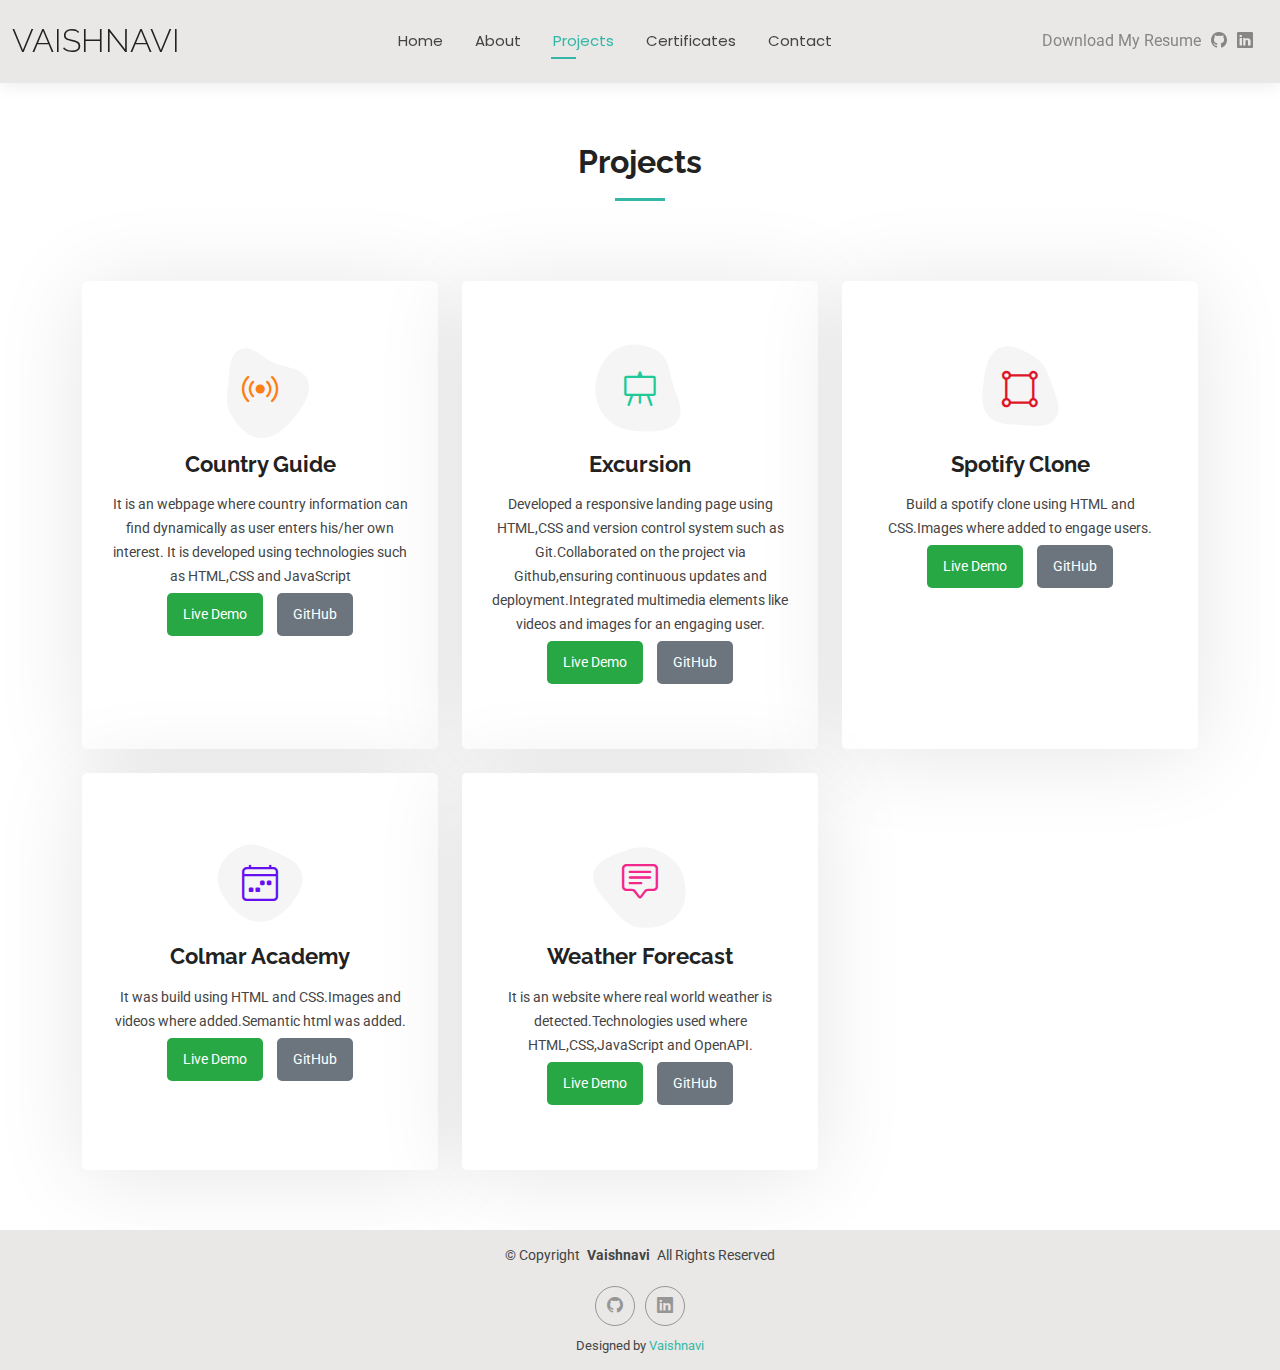
<file: services.html>
<!DOCTYPE html>
<html lang="en">

<head>
  <meta charset="utf-8">
  <meta content="width=device-width, initial-scale=1.0" name="viewport">
  <title>Projects - Vaishnavi</title>
  <meta name="description" content="">
  <meta name="keywords" content="">

  <!-- Favicons -->
  <link href="assets/img/favicon.png" rel="icon">
  <link href="assets/img/apple-touch-icon.png" rel="apple-touch-icon">

  <!-- Fonts -->
  <link href="https://fonts.googleapis.com" rel="preconnect">
  <link href="https://fonts.gstatic.com" rel="preconnect" crossorigin>
  <link href="https://fonts.googleapis.com/css2?family=Roboto:ital,wght@0,100;0,300;0,400;0,500;0,700;0,900;1,100;1,300;1,400;1,500;1,700;1,900&family=Poppins:ital,wght@0,100;0,200;0,300;0,400;0,500;0,600;0,700;0,800;0,900;1,100;1,200;1,300;1,400;1,500;1,600;1,700;1,800;1,900&family=Raleway:ital,wght@0,100;0,200;0,300;0,400;0,500;0,600;0,700;0,800;0,900;1,100;1,200;1,300;1,400;1,500;1,600;1,700;1,800;1,900&display=swap" rel="stylesheet">

  <!-- Vendor CSS Files -->
  <link href="assets/vendor/bootstrap/css/bootstrap.min.css" rel="stylesheet">
  <link href="assets/vendor/bootstrap-icons/bootstrap-icons.css" rel="stylesheet">
  <link href="assets/vendor/aos/aos.css" rel="stylesheet">
  <link href="assets/vendor/swiper/swiper-bundle.min.css" rel="stylesheet">
  <link href="assets/vendor/glightbox/css/glightbox.min.css" rel="stylesheet">

  <!-- Main CSS File -->
  <link href="assets/css/main.css" rel="stylesheet">

  <!-- =======================================================
  * Template Name: Kelly
  * Template URL: https://bootstrapmade.com/kelly-free-bootstrap-cv-resume-html-template/
  * Updated: Aug 07 2024 with Bootstrap v5.3.3
  * Author: BootstrapMade.com
  * License: https://bootstrapmade.com/license/
  ======================================================== -->
</head>

<body class="services-page">

  <header id="header" class="header d-flex align-items-center light-background sticky-top">
    <div class="container-fluid position-relative d-flex align-items-center justify-content-between">

      <a href="index.html" class="logo d-flex align-items-center me-auto me-xl-0">
        <!-- Uncomment the line below if you also wish to use an image logo -->
        <!-- <img src="assets/img/logo.png" alt=""> -->
        <h1 class="sitename">Vaishnavi</h1>
      </a>

      <nav id="navmenu" class="navmenu">
        <ul>
          <li><a href="index.html">Home</a></li>
          <li><a href="about.html">About</a></li>
          <!-- <li><a href="resume.html">Resume</a></li> -->
          <li><a href="services.html" class="active">Projects</a></li>
          <li><a href="portfolio.html">Certificates</a></li>
          <!-- <li class="dropdown"><a href="#"><span>Dropdown</span> <i class="bi bi-chevron-down toggle-dropdown"></i></a>
            <ul>
              <li><a href="#">Dropdown 1</a></li>
              <li class="dropdown"><a href="#"><span>Deep Dropdown</span> <i class="bi bi-chevron-down toggle-dropdown"></i></a>
                <ul>
                  <li><a href="#">Deep Dropdown 1</a></li>
                  <li><a href="#">Deep Dropdown 2</a></li>
                  <li><a href="#">Deep Dropdown 3</a></li>
                  <li><a href="#">Deep Dropdown 4</a></li>
                  <li><a href="#">Deep Dropdown 5</a></li>
                </ul>
              </li>
              <li><a href="#">Dropdown 2</a></li>
              <li><a href="#">Dropdown 3</a></li>
              <li><a href="#">Dropdown 4</a></li>
            </ul>
          </li> -->
          <li><a href="contact.html">Contact</a></li>
        </ul>
        <i class="mobile-nav-toggle d-xl-none bi bi-list"></i>
      </nav>

      <div class="header-social-links">
        <!-- <a href="#" class="twitter"><i class="bi bi-twitter-x"></i></a> -->
        <!-- <a href="#" class="facebook"><i class="bi bi-facebook"></i></a> -->
        <a href="https://drive.google.com/file/d/1lNeGWEODUyHCRzGkeD9JN-hbLREiYKYw/view?usp=sharing" target="_blank" rel="noopener noreferrer">Download My Resume</a>

        <a href="https://github.com/vaishudhakane" class="instagram" target="_blank"><i class="bi bi-github"></i></a>
        <a href="https://www.linkedin.com/in/vaishnavi-dhakane-8334ba21b/" class="linkedin" target="_blank"><i class="bi bi-linkedin"></i></a>
      </div>

    </div>
  </header>

  <main class="main">

    <!-- Services Section -->
    <section id="services" class="services section">

      <!-- Section Title -->
      <div class="container section-title" data-aos="fade-up">
        <h2>Projects</h2>
        <!-- <p>Necessitatibus eius consequatur ex aliquid fuga eum quidem sint consectetur velit</p> -->
      </div><!-- End Section Title -->

      <div class="container">

        <div class="row gy-4">
<!-- 
          <div class="col-lg-4 col-md-6" data-aos="fade-up" data-aos-delay="100">
            <div class="service-item item-cyan position-relative">
              <div class="icon">
                <svg width="100" height="100" viewBox="0 0 600 600">
                  <path stroke="none" stroke-width="0" fill="#f5f5f5" d="M300,521.0016835830174C376.1290562159157,517.8887921683347,466.0731472004068,529.7835943286574,510.70327084640275,468.03025145048787C554.3714126377745,407.6079735673963,508.03601936045806,328.9844924480964,491.2728898941984,256.3432110539036C474.5976632858925,184.082847569629,479.9380746630129,96.60480741107993,416.23090153303,58.64404602377083C348.86323505073057,18.502131276798302,261.93793281208167,40.57373210992963,193.5410806939664,78.93577620505333C130.42746243093433,114.334589627462,98.30271207620316,179.96522072025542,76.75703585869454,249.04625023123273C51.97151888228291,328.5150500222984,13.704378332031375,421.85034740162234,66.52175969318436,486.19268352777647C119.04800174914682,550.1803526380478,217.28368757567262,524.383925680826,300,521.0016835830174"></path>
                </svg>
                <i class="bi bi-activity"></i>
              </div>  -->
                <!-- <a href="bank.jpg" class="stretched-link"> -->
              <!-- <a href="bank.jpg" style="height: 20px;width:10px"></a>
                <h3>Virtual ATM</h3>
              </a> -->
              <!-- <h3>Virtual ATM</h3>
              <p> This project is created using Java & MySQL.
                Java used as front-end language and MySQL for storing databases.
                I have added various functionalities into it such as withdrawal, deposit, available balance, etc.</p>
                <div class="buttons">
                  <a href=" https://vaishudhakane.github.io/bank-management/" target="_blank" class="btn live-link">Live Demo</a>
                  <a href="https://github.com/vaishudhakane/bank-management" target="_blank" class="btn github-link">GitHub</a>
              </div> -->
            <!-- </div>
          </div> -->

          <div class="col-lg-4 col-md-6" data-aos="fade-up" data-aos-delay="200">
            <div class="service-item item-orange position-relative">
              <div class="icon">
                <svg width="100" height="100" viewBox="0 0 600 600" xmlns="http://www.w3.org/2000/svg">
                  <path stroke="none" stroke-width="0" fill="#f5f5f5" d="M300,582.0697525312426C382.5290701553225,586.8405444964366,449.9789794690241,525.3245884688669,502.5850820975895,461.55621195738473C556.606425686781,396.0723002908107,615.8543463187945,314.28637112970534,586.6730223649479,234.56875336149918C558.9533121215079,158.8439757836574,454.9685369536778,164.00468322053177,381.49747125262974,130.76875717737553C312.15926192815925,99.40240125094834,248.97055460311594,18.661163978235184,179.8680185752513,50.54337015887873C110.5421016452524,82.52863877960104,119.82277516462835,180.83849132639028,109.12597500060166,256.43424936330496C100.08760227029461,320.3096726198365,92.17705696193138,384.0621239912766,124.79988738764834,439.7174275375508C164.83382741302287,508.01625554203684,220.96474134820875,577.5009287672846,300,582.0697525312426"></path>
                </svg>
                <i class="bi bi-broadcast"></i>
              </div>
              <!-- <a href="#" class="stretched-link"> -->
                <h3>Country Guide</h3>
              <!-- </a> -->
              <p>  It is an webpage where country information can find dynamically as user enters his/her own interest.
                  It is developed using technologies such as HTML,CSS and JavaScript</p>
                <div class="buttons">
                  <a href="https://vaishudhakane.github.io/country-guide/" target="_blank" class="btn live-link">Live Demo</a>
                  <a href="https://github.com/vaishudhakane/country-guide" target="_blank" class="btn github-link">GitHub</a>
              </div>
            </div>
          </div>

          <div class="col-lg-4 col-md-6" data-aos="fade-up" data-aos-delay="300">
            <div class="service-item item-teal position-relative">
              <div class="icon">
                <svg width="100" height="100" viewBox="0 0 600 600" xmlns="http://www.w3.org/2000/svg">
                  <path stroke="none" stroke-width="0" fill="#f5f5f5" d="M300,541.5067337569781C382.14930387511276,545.0595476570109,479.8736841581634,548.3450877840088,526.4010558755058,480.5488172755941C571.5218469581645,414.80211281144784,517.5187510058486,332.0715597781072,496.52539010469104,255.14436215662573C477.37192572678356,184.95920475031193,473.57363656557914,105.61284051026155,413.0603344069578,65.22779650032875C343.27470386102294,18.654635553484475,251.2091493199835,5.337323636656869,175.0934190732945,40.62881213300186C97.87086631185822,76.43348514350839,51.98124368387456,156.15599469081315,36.44837278890362,239.84606092416172C21.716077023791087,319.22268207091537,43.775223500013084,401.1760424656574,96.891909868211,461.97329694683043C147.22146801428983,519.5804099606455,223.5754009179313,538.201503339737,300,541.5067337569781"></path>
                </svg>
                <i class="bi bi-easel"></i>
              </div>
              <!-- <a href="#" class="stretched-link"> -->
                <h3>Excursion</h3>
              <!-- </a> -->
              <p>Developed a responsive landing page using HTML,CSS and version control system such as Git.Collaborated on the project via Github,ensuring continuous updates and deployment.Integrated multimedia elements like videos and images for an engaging user.</p>
              <div class="buttons">
                <a href="https://vaishudhakane.github.io/excursion/" target="_blank" class="btn live-link">Live Demo</a>
                <a href="https://github.com/vaishudhakane/excursion" target="_blank" class="btn github-link">GitHub</a>
            </div>
            </div>
          </div> 
 
          <div class="col-lg-4 col-md-6" data-aos="fade-up" data-aos-delay="400">
            <div class="service-item item-red position-relative">
              <div class="icon">
                <svg width="100" height="100" viewBox="0 0 600 600" xmlns="http://www.w3.org/2000/svg">
                  <path stroke="none" stroke-width="0" fill="#f5f5f5" d="M300,503.46388370962813C374.79870501325706,506.71871716319447,464.8034551963731,527.1746412648533,510.4981551193396,467.86667711651364C555.9287308511215,408.9015244558933,512.6030010748507,327.5744911775523,490.211057578863,256.5855673507754C471.097692560561,195.9906835881958,447.69079081568157,138.11976852964426,395.19560036434837,102.3242989838813C329.3053358748298,57.3949838291264,248.02791733380457,8.279543830951368,175.87071277845988,42.242879143198664C103.41431057327972,76.34704239035025,93.79494320519305,170.9812938413882,81.28167332365135,250.07896920659033C70.17666984294237,320.27484674793965,64.84698225790005,396.69656628748305,111.28512138212992,450.4950937839243C156.20124167950087,502.5303643271138,231.32542653798444,500.4755392045468,300,503.46388370962813"></path>
                </svg>
                <i class="bi bi-bounding-box-circles"></i>
              </div>
                <!-- <a href="#" class="stretched-link">   -->
                <h3>Spotify Clone</h3>
             
              <p>Build a spotify clone using HTML and CSS.Images where added to engage users.</p>
              <div class="buttons">
                <a href="https://vaishudhakane.github.io/spotify-web/" target="_blank" class="btn live-link">Live Demo</a>
                <a href="https://github.com/vaishudhakane/spotify-web" target="_blank" class="btn github-link">GitHub</a>
            </div> 
             <!-- <a href="#" class="stretched-link"></a>  -->
              </div>
          </div>  

          <div class="col-lg-4 col-md-6" data-aos="fade-up" data-aos-delay="500">
            <div class="service-item item-indigo position-relative">
              <div class="icon">
                <svg width="100" height="100" viewBox="0 0 600 600" xmlns="http://www.w3.org/2000/svg">
                  <path stroke="none" stroke-width="0" fill="#f5f5f5" d="M300,532.3542879108572C369.38199826031484,532.3153073249985,429.10787420159085,491.63046689027357,474.5244479745417,439.17860296908856C522.8885846962883,383.3225815378663,569.1668002868075,314.3205725914397,550.7432151929288,242.7694973846089C532.6665558377875,172.5657663291529,456.2379748765914,142.6223662098291,390.3689995646985,112.34683881706744C326.66090330228417,83.06452184765237,258.84405631176094,53.51806209861945,193.32584062364296,78.48882559362697C121.61183558270385,105.82097193414197,62.805066853699245,167.19869350419734,48.57481801355237,242.6138429142374C34.843463184063346,315.3850353017275,76.69343916112496,383.4422959591041,125.22947124332185,439.3748458443577C170.7312796277747,491.8107796887764,230.57421082200815,532.3932930995766,300,532.3542879108572"></path>
                </svg>
                <i class="bi bi-calendar4-week icon"></i>
              </div>
              <!-- <a href="#" class="stretched-link"> -->
                <h3>Colmar Academy</h3>
              <!-- </a> -->
              <p>It was build using HTML and CSS.Images and videos where added.Semantic html was added.</p>
           <!-- <a href="#" class="stretched-link"></a> -->
           <div class="buttons">
            <a href=" https://vaishudhakane.github.io/colmar_academy/" target="_blank" class="btn live-link">Live Demo</a>
            <a href="https://github.com/vaishudhakane/colmar_academy.git" target="_blank" class="btn github-link">GitHub</a>
        </div>
            </div>
            
          </div><!-- End Service Item -->
          

          <div class="col-lg-4 col-md-6" data-aos="fade-up" data-aos-delay="600">
            <div class="service-item item-pink position-relative">
              <div class="icon">
                <svg width="100" height="100" viewBox="0 0 600 600" xmlns="http://www.w3.org/2000/svg">
                  <path stroke="none" stroke-width="0" fill="#f5f5f5" d="M300,566.797414625762C385.7384707136149,576.1784315230908,478.7894351017131,552.8928747891023,531.9192734346935,484.94944893311C584.6109503024035,417.5663521118492,582.489472248146,322.67544863468447,553.9536738515405,242.03673114598146C529.1557734026468,171.96086150256528,465.24506316201064,127.66468636344209,395.9583748389544,100.7403814666027C334.2173773831606,76.7482773500951,269.4350130405921,84.62216499799875,207.1952322260088,107.2889140133804C132.92018162631612,134.33871894543012,41.79353780512637,160.00259165414826,22.644507872594943,236.69541883565114C3.319112789854554,314.0945973066697,72.72355303640163,379.243833228382,124.04198916343866,440.3218312028393C172.9286146004772,498.5055451809895,224.45579914871206,558.5317968840102,300,566.797414625762"></path>
                </svg>
                <i class="bi bi-chat-square-text"></i>
              </div>
              <!-- <a href="#" class="stretched-link"> -->
                <h3>Weather Forecast</h3>
              <!-- </a> -->
              <p>It is an website where real world weather is detected.Technologies used where HTML,CSS,JavaScript and OpenAPI.</p>
              <!-- <a href="#" class="stretched-link"></a> -->
              <div class="buttons">
                <a href="https://vaishudhakane.github.io/weather-forecast/" target="_blank" class="btn live-link">Live Demo</a>
                <a href="https://github.com/vaishudhakane/weather-forecast" target="_blank" class="btn github-link">GitHub</a>
            </div>
            </div>
          </div><!-- End Service Item -->

        </div>

      </div>

    </section><!-- /Services Section -->

  </main>

  <footer id="footer" class="footer light-background">

    <div class="container">
      <div class="copyright text-center ">
        <p>© <span>Copyright</span> <strong class="px-1 sitename">Vaishnavi</strong> <span>All Rights Reserved<br></span></p>
      </div>
      <div class="social-links d-flex justify-content-center">
        <!-- <a href=""><i class="bi bi-twitter-x"></i></a>
        <a href=""><i class="bi bi-facebook"></i></a>
        <a href=""><i class="bi bi-instagram"></i></a>
        <a href=""><i class="bi bi-linkedin"></i></a> -->
        <a href="https://github.com/vaishudhakane"><i class="bi bi-github"></i></a>
        <a href="https://www.linkedin.com/in/vaishnavi-dhakane-8334ba21b/"><i class="bi bi-linkedin"></i></a>
      </div>
      <div class="credits">
        <!-- All the links in the footer should remain intact. -->
        <!-- You can delete the links only if you've purchased the pro version. -->
        <!-- Licensing information: https://bootstrapmade.com/license/ -->
        <!-- Purchase the pro version with working PHP/AJAX contact form: [buy-url] -->
        Designed by <a href="https://bootstrapmade.com/">Vaishnavi</a>
      </div>
    </div>

  </footer>

  <!-- Scroll Top -->
  <a href="#" id="scroll-top" class="scroll-top d-flex align-items-center justify-content-center"><i class="bi bi-arrow-up-short"></i></a>

  <!-- Preloader -->
  <div id="preloader"></div>

  <!-- Vendor JS Files -->
  <script src="assets/vendor/bootstrap/js/bootstrap.bundle.min.js"></script>
  <script src="assets/vendor/php-email-form/validate.js"></script>
  <script src="assets/vendor/aos/aos.js"></script>
  <script src="assets/vendor/waypoints/noframework.waypoints.js"></script>
  <script src="assets/vendor/purecounter/purecounter_vanilla.js"></script>
  <script src="assets/vendor/swiper/swiper-bundle.min.js"></script>
  <script src="assets/vendor/glightbox/js/glightbox.min.js"></script>
  <script src="assets/vendor/imagesloaded/imagesloaded.pkgd.min.js"></script>
  <script src="assets/vendor/isotope-layout/isotope.pkgd.min.js"></script>

  <!-- Main JS File -->
  <script src="assets/js/main.js"></script>

</body>

</html>
</file>
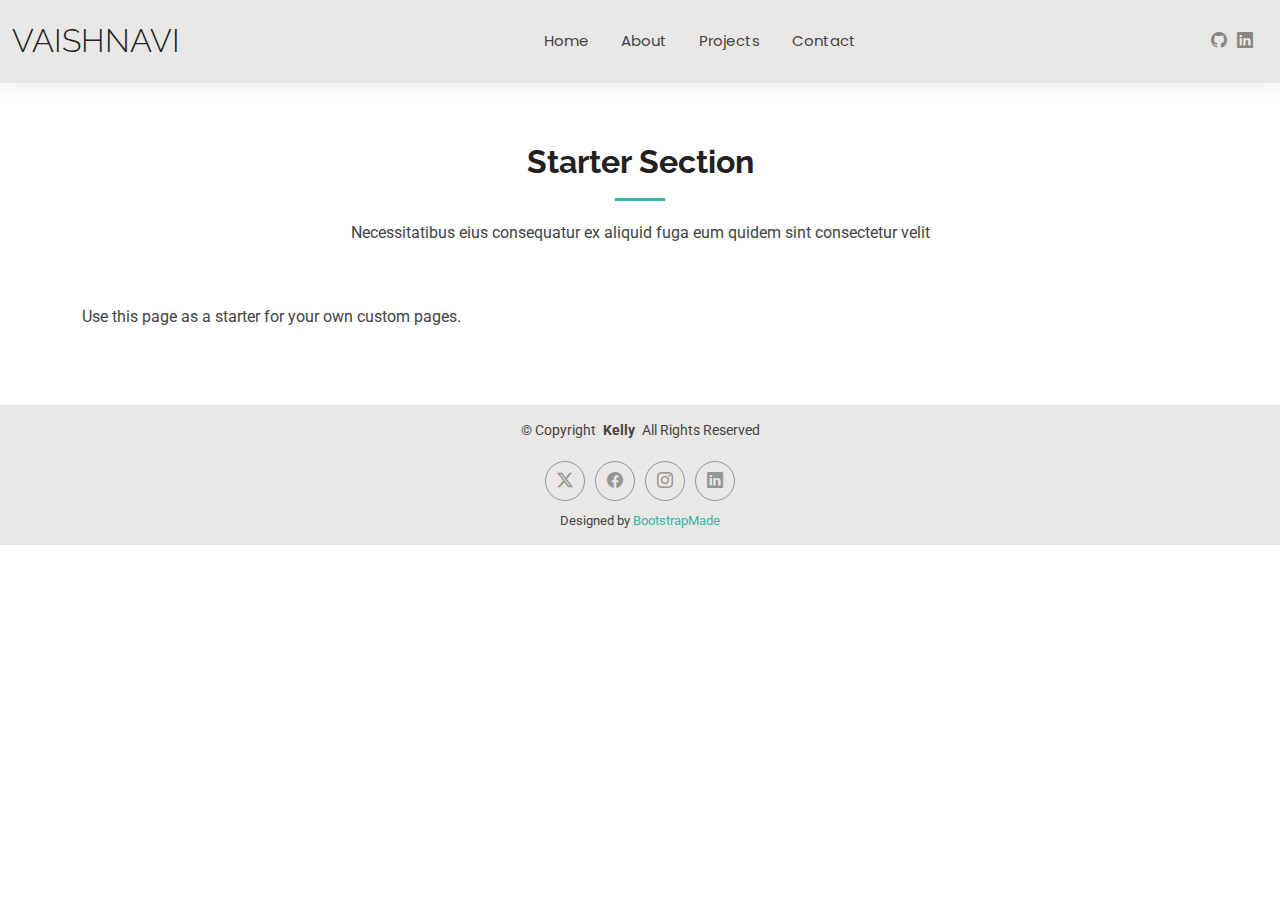
<file: starter-page.html>
<!DOCTYPE html>
<html lang="en">

<head>
  <meta charset="utf-8">
  <meta content="width=device-width, initial-scale=1.0" name="viewport">
  <title>Starter Page - Vaishnavi</title>
  <meta name="description" content="">
  <meta name="keywords" content="">

  <!-- Favicons -->
  <link href="assets/img/favicon.png" rel="icon">
  <link href="assets/img/apple-touch-icon.png" rel="apple-touch-icon">

  <!-- Fonts -->
  <link href="https://fonts.googleapis.com" rel="preconnect">
  <link href="https://fonts.gstatic.com" rel="preconnect" crossorigin>
  <link href="https://fonts.googleapis.com/css2?family=Roboto:ital,wght@0,100;0,300;0,400;0,500;0,700;0,900;1,100;1,300;1,400;1,500;1,700;1,900&family=Poppins:ital,wght@0,100;0,200;0,300;0,400;0,500;0,600;0,700;0,800;0,900;1,100;1,200;1,300;1,400;1,500;1,600;1,700;1,800;1,900&family=Raleway:ital,wght@0,100;0,200;0,300;0,400;0,500;0,600;0,700;0,800;0,900;1,100;1,200;1,300;1,400;1,500;1,600;1,700;1,800;1,900&display=swap" rel="stylesheet">

  <!-- Vendor CSS Files -->
  <link href="assets/vendor/bootstrap/css/bootstrap.min.css" rel="stylesheet">
  <link href="assets/vendor/bootstrap-icons/bootstrap-icons.css" rel="stylesheet">
  <link href="assets/vendor/aos/aos.css" rel="stylesheet">
  <link href="assets/vendor/swiper/swiper-bundle.min.css" rel="stylesheet">
  <link href="assets/vendor/glightbox/css/glightbox.min.css" rel="stylesheet">

  <!-- Main CSS File -->
  <link href="assets/css/main.css" rel="stylesheet">

  <!-- =======================================================
  * Template Name: Kelly
  * Template URL: https://bootstrapmade.com/kelly-free-bootstrap-cv-resume-html-template/
  * Updated: Aug 07 2024 with Bootstrap v5.3.3
  * Author: BootstrapMade.com
  * License: https://bootstrapmade.com/license/
  ======================================================== -->
</head>

<body class="starter-page-page">

  <header id="header" class="header d-flex align-items-center light-background sticky-top">
    <div class="container-fluid position-relative d-flex align-items-center justify-content-between">

      <a href="index.html" class="logo d-flex align-items-center me-auto me-xl-0">
        <!-- Uncomment the line below if you also wish to use an image logo -->
        <!-- <img src="assets/img/logo.png" alt=""> -->
        <h1 class="sitename">Vaishnavi</h1>
      </a>

      <nav id="navmenu" class="navmenu">
        <ul>
          <li><a href="index.html">Home</a></li>
          <li><a href="about.html">About</a></li>
          <!-- <li><a href="resume.html">Resume</a></li> -->
          <li><a href="services.html">Projects</a></li>
          <!-- <li><a href="portfolio.html">Portfolio</a></li> -->
          <!-- <li class="dropdown"><a href="#"><span>Dropdown</span> <i class="bi bi-chevron-down toggle-dropdown"></i></a>
            <ul>
              <li><a href="#">Dropdown 1</a></li>
              <li class="dropdown"><a href="#"><span>Deep Dropdown</span> <i class="bi bi-chevron-down toggle-dropdown"></i></a>
                <ul>
                  <li><a href="#">Deep Dropdown 1</a></li>
                  <li><a href="#">Deep Dropdown 2</a></li>
                  <li><a href="#">Deep Dropdown 3</a></li>
                  <li><a href="#">Deep Dropdown 4</a></li>
                  <li><a href="#">Deep Dropdown 5</a></li>
                </ul>
              </li>
              <li><a href="#">Dropdown 2</a></li>
              <li><a href="#">Dropdown 3</a></li>
              <li><a href="#">Dropdown 4</a></li>
            </ul>
          </li> -->
          <li><a href="contact.html">Contact</a></li>
        </ul>
        <i class="mobile-nav-toggle d-xl-none bi bi-list"></i>
      </nav>

      <div class="header-social-links">
        <!-- <a href="#" class="twitter"><i class="bi bi-twitter-x"></i></a> -->
        <!-- <a href="#" class="facebook"><i class="bi bi-facebook"></i></a> -->
        <a href="https://github.com/vaishudhakane" class="instagram" target="_blank"><i class="bi bi-github"></i></a>
        <a href="https://www.linkedin.com/in/vaishnavi-dhakane-8334ba21b/" class="linkedin" target="_blank"><i class="bi bi-linkedin"></i></a>
      </div>

    </div>
  </header>

  <main class="main">

    <!-- Starter Section Section -->
    <section id="starter-section" class="starter-section section">

      <!-- Section Title -->
      <div class="container section-title" data-aos="fade-up">
        <h2>Starter Section</h2>
        <p>Necessitatibus eius consequatur ex aliquid fuga eum quidem sint consectetur velit</p>
      </div><!-- End Section Title -->

      <div class="container" data-aos="fade-up">
        <p>Use this page as a starter for your own custom pages.</p>
      </div>

    </section><!-- /Starter Section Section -->

  </main>

  <footer id="footer" class="footer light-background">

    <div class="container">
      <div class="copyright text-center ">
        <p>© <span>Copyright</span> <strong class="px-1 sitename">Kelly</strong> <span>All Rights Reserved<br></span></p>
      </div>
      <div class="social-links d-flex justify-content-center">
        <a href=""><i class="bi bi-twitter-x"></i></a>
        <a href=""><i class="bi bi-facebook"></i></a>
        <a href=""><i class="bi bi-instagram"></i></a>
        <a href=""><i class="bi bi-linkedin"></i></a>
      </div>
      <div class="credits">
        <!-- All the links in the footer should remain intact. -->
        <!-- You can delete the links only if you've purchased the pro version. -->
        <!-- Licensing information: https://bootstrapmade.com/license/ -->
        <!-- Purchase the pro version with working PHP/AJAX contact form: [buy-url] -->
        Designed by <a href="https://bootstrapmade.com/">BootstrapMade</a>
      </div>
    </div>

  </footer>

  <!-- Scroll Top -->
  <a href="#" id="scroll-top" class="scroll-top d-flex align-items-center justify-content-center"><i class="bi bi-arrow-up-short"></i></a>

  <!-- Preloader -->
  <div id="preloader"></div>

  <!-- Vendor JS Files -->
  <script src="assets/vendor/bootstrap/js/bootstrap.bundle.min.js"></script>
  <script src="assets/vendor/php-email-form/validate.js"></script>
  <script src="assets/vendor/aos/aos.js"></script>
  <script src="assets/vendor/waypoints/noframework.waypoints.js"></script>
  <script src="assets/vendor/purecounter/purecounter_vanilla.js"></script>
  <script src="assets/vendor/swiper/swiper-bundle.min.js"></script>
  <script src="assets/vendor/glightbox/js/glightbox.min.js"></script>
  <script src="assets/vendor/imagesloaded/imagesloaded.pkgd.min.js"></script>
  <script src="assets/vendor/isotope-layout/isotope.pkgd.min.js"></script>

  <!-- Main JS File -->
  <script src="assets/js/main.js"></script>

</body>

</html>
</file>
<file: assets/css/main.css>
/**
* Template Name: Kelly
* Template URL: https://bootstrapmade.com/kelly-free-bootstrap-cv-resume-html-template/
* Updated: Aug 07 2024 with Bootstrap v5.3.3
* Author: BootstrapMade.com
* License: https://bootstrapmade.com/license/
*/

/*--------------------------------------------------------------
# Font & Color Variables
# Help: https://bootstrapmade.com/color-system/
--------------------------------------------------------------*/
/* Fonts */
:root {
  --default-font: "Roboto",  system-ui, -apple-system, "Segoe UI", Roboto, "Helvetica Neue", Arial, "Noto Sans", "Liberation Sans", sans-serif, "Apple Color Emoji", "Segoe UI Emoji", "Segoe UI Symbol", "Noto Color Emoji";
  --heading-font: "Raleway",  sans-serif;
  --nav-font: "Poppins",  sans-serif;
}

/* Global Colors - The following color variables are used throughout the website. Updating them here will change the color scheme of the entire website */
:root { 
  --background-color: #ffffff; /* Background color for the entire website, including individual sections */
  --default-color: #444444; /* Default color used for the majority of the text content across the entire website */
  --heading-color: #222222; /* Color for headings, subheadings and title throughout the website */
  --accent-color: #34b7a7; /* Accent color that represents your brand on the website. It's used for buttons, links, and other elements that need to stand out */
  --surface-color: #ffffff; /* The surface color is used as a background of boxed elements within sections, such as cards, icon boxes, or other elements that require a visual separation from the global background. */
  --contrast-color: #ffffff; /* Contrast color for text, ensuring readability against backgrounds of accent, heading, or default colors. */
}

/* Nav Menu Colors - The following color variables are used specifically for the navigation menu. They are separate from the global colors to allow for more customization options */
:root {
  --nav-color: #444444;  /* The default color of the main navmenu links */
  --nav-hover-color: #34b7a7; /* Applied to main navmenu links when they are hovered over or active */
  --nav-mobile-background-color: #ffffff; /* Used as the background color for mobile navigation menu */
  --nav-dropdown-background-color: #ffffff; /* Used as the background color for dropdown items that appear when hovering over primary navigation items */
  --nav-dropdown-color: #444444; /* Used for navigation links of the dropdown items in the navigation menu. */
  --nav-dropdown-hover-color: #34b7a7; /* Similar to --nav-hover-color, this color is applied to dropdown navigation links when they are hovered over. */
}

/* Color Presets - These classes override global colors when applied to any section or element, providing reuse of the sam color scheme. */

.light-background {
  --background-color: #e9e8e6;
  --surface-color: #ffffff;
}

.dark-background {
  --background-color: #060606;
  --default-color: #ffffff;
  --heading-color: #ffffff;
  --surface-color: #252525;
  --contrast-color: #ffffff;
}

/* Smooth scroll */
:root {
  scroll-behavior: smooth;
}

/*--------------------------------------------------------------
# General Styling & Shared Classes
--------------------------------------------------------------*/
body {
  color: var(--default-color);
  background-color: var(--background-color);
  font-family: var(--default-font);
}

a {
  color: var(--accent-color);
  text-decoration: none;
  transition: 0.3s;
}

a:hover {
  color: color-mix(in srgb, var(--accent-color), transparent 25%);
  text-decoration: none;
}

h1,
h2,
h3,
h4,
h5,
h6 {
  color: var(--heading-color);
  font-family: var(--heading-font);
}

/* PHP Email Form Messages
------------------------------*/
.php-email-form .error-message {
  display: none;
  background: #df1529;
  color: #ffffff;
  text-align: left;
  padding: 15px;
  margin-bottom: 24px;
  font-weight: 600;
}

.php-email-form .sent-message {
  display: none;
  color: #ffffff;
  background: #059652;
  text-align: center;
  padding: 15px;
  margin-bottom: 24px;
  font-weight: 600;
}

.php-email-form .loading {
  display: none;
  background: var(--surface-color);
  text-align: center;
  padding: 15px;
  margin-bottom: 24px;
}

.php-email-form .loading:before {
  content: "";
  display: inline-block;
  border-radius: 50%;
  width: 24px;
  height: 24px;
  margin: 0 10px -6px 0;
  border: 3px solid var(--accent-color);
  border-top-color: var(--surface-color);
  animation: php-email-form-loading 1s linear infinite;
}

@keyframes php-email-form-loading {
  0% {
    transform: rotate(0deg);
  }

  100% {
    transform: rotate(360deg);
  }
}

/*--------------------------------------------------------------
# Global Header
--------------------------------------------------------------*/
.header {
  color: var(--default-color);
  background-color: var(--background-color);
  padding: 15px 0;
  transition: all 0.5s;
  z-index: 997;
  box-shadow: 0px 0 18px rgba(0, 0, 0, 0.1);
}

.header .logo {
  line-height: 1;
}

.header .logo img {
  max-height: 36px;
  margin-right: 8px;
}

.header .logo h1 {
  font-size: 32px;
  margin: 0;
  font-weight: 300;
  text-transform: uppercase;
  color: var(--heading-color);
}

.header .header-social-links {
  padding-right: 15px;
}

.header .header-social-links a {
  color: color-mix(in srgb, var(--default-color), transparent 40%);
  padding-left: 6px;
  display: inline-block;
  transition: 0.3s;
  font-size: 16px;
}

.header .header-social-links a:hover {
  color: var(--accent-color);
}

.header .header-social-links a i {
  line-height: 0px;
}

@media (max-width: 1200px) {
  .header .logo {
    order: 1;
  }

  .header .header-social-links {
    order: 2;
  }

  .header .navmenu {
    order: 3;
  }
}

/*--------------------------------------------------------------
# Navigation Menu
--------------------------------------------------------------*/
/* Desktop Navigation */
@media (min-width: 1200px) {
  .navmenu {
    padding: 0;
  }

  .navmenu ul {
    margin: 0;
    padding: 0;
    display: flex;
    list-style: none;
    align-items: center;
  }

  .navmenu li {
    position: relative;
  }

  .navmenu>ul>li {
    white-space: nowrap;
    padding: 15px 14px;
  }

  .navmenu>ul>li:last-child {
    padding-right: 0;
  }

  .navmenu a,
  .navmenu a:focus {
    color: var(--nav-color);
    font-size: 15px;
    padding: 0 2px;
    font-family: var(--nav-font);
    font-weight: 400;
    display: flex;
    align-items: center;
    justify-content: space-between;
    white-space: nowrap;
    transition: 0.3s;
    position: relative;
  }

  .navmenu a i,
  .navmenu a:focus i {
    font-size: 12px;
    line-height: 0;
    margin-left: 5px;
    transition: 0.3s;
  }

  .navmenu>ul>li>a:before {
    content: "";
    position: absolute;
    height: 2px;
    bottom: -6px;
    left: 0;
    background-color: var(--nav-hover-color);
    visibility: hidden;
    width: 0px;
    transition: all 0.3s ease-in-out 0s;
  }

  .navmenu a:hover:before,
  .navmenu li:hover>a:before,
  .navmenu .active:before {
    visibility: visible;
    width: 25px;
  }

  .navmenu li:hover>a,
  .navmenu .active,
  .navmenu .active:focus {
    color: var(--nav-hover-color);
  }

  .navmenu .dropdown ul {
    margin: 0;
    padding: 10px 0;
    background: var(--nav-dropdown-background-color);
    display: block;
    position: absolute;
    visibility: hidden;
    left: 14px;
    top: 130%;
    opacity: 0;
    transition: 0.3s;
    border-radius: 4px;
    z-index: 99;
    box-shadow: 0px 0px 30px rgba(0, 0, 0, 0.1);
  }

  .navmenu .dropdown ul li {
    min-width: 200px;
  }

  .navmenu .dropdown ul a {
    padding: 10px 20px;
    font-size: 15px;
    text-transform: none;
    color: var(--nav-dropdown-color);
  }

  .navmenu .dropdown ul a i {
    font-size: 12px;
  }

  .navmenu .dropdown ul a:hover,
  .navmenu .dropdown ul .active:hover,
  .navmenu .dropdown ul li:hover>a {
    color: var(--nav-dropdown-hover-color);
  }

  .navmenu .dropdown:hover>ul {
    opacity: 1;
    top: 100%;
    visibility: visible;
  }

  .navmenu .dropdown .dropdown ul {
    top: 0;
    left: -90%;
    visibility: hidden;
  }

  .navmenu .dropdown .dropdown:hover>ul {
    opacity: 1;
    top: 0;
    left: -100%;
    visibility: visible;
  }
}

/* Mobile Navigation */
@media (max-width: 1199px) {
  .mobile-nav-toggle {
    color: var(--nav-color);
    font-size: 28px;
    line-height: 0;
    margin-right: 10px;
    cursor: pointer;
    transition: color 0.3s;
  }

  .navmenu {
    padding: 0;
    z-index: 9997;
  }

  .navmenu ul {
    display: none;
    list-style: none;
    position: absolute;
    inset: 60px 20px 20px 20px;
    padding: 10px 0;
    margin: 0;
    border-radius: 6px;
    background-color: var(--nav-mobile-background-color);
    border: 1px solid color-mix(in srgb, var(--default-color), transparent 90%);
    box-shadow: none;
    overflow-y: auto;
    transition: 0.3s;
    z-index: 9998;
  }

  .navmenu a,
  .navmenu a:focus {
    color: var(--nav-dropdown-color);
    padding: 10px 20px;
    font-family: var(--nav-font);
    font-size: 17px;
    font-weight: 500;
    display: flex;
    align-items: center;
    justify-content: space-between;
    white-space: nowrap;
    transition: 0.3s;
  }

  .navmenu a i,
  .navmenu a:focus i {
    font-size: 12px;
    line-height: 0;
    margin-left: 5px;
    width: 30px;
    height: 30px;
    display: flex;
    align-items: center;
    justify-content: center;
    border-radius: 50%;
    transition: 0.3s;
    background-color: color-mix(in srgb, var(--accent-color), transparent 90%);
  }

  .navmenu a i:hover,
  .navmenu a:focus i:hover {
    background-color: var(--accent-color);
    color: var(--contrast-color);
  }

  .navmenu a:hover,
  .navmenu .active,
  .navmenu .active:focus {
    color: var(--nav-dropdown-hover-color);
  }

  .navmenu .active i,
  .navmenu .active:focus i {
    background-color: var(--accent-color);
    color: var(--contrast-color);
    transform: rotate(180deg);
  }

  .navmenu .dropdown ul {
    position: static;
    display: none;
    z-index: 99;
    padding: 10px 0;
    margin: 10px 20px;
    background-color: var(--nav-dropdown-background-color);
    transition: all 0.5s ease-in-out;
  }

  .navmenu .dropdown ul ul {
    background-color: rgba(33, 37, 41, 0.1);
  }

  .navmenu .dropdown>.dropdown-active {
    display: block;
    background-color: rgba(33, 37, 41, 0.03);
  }

  .mobile-nav-active {
    overflow: hidden;
  }

  .mobile-nav-active .mobile-nav-toggle {
    color: #fff;
    position: absolute;
    font-size: 32px;
    top: 15px;
    right: 15px;
    margin-right: 0;
    z-index: 9999;
  }

  .mobile-nav-active .navmenu {
    position: fixed;
    overflow: hidden;
    inset: 0;
    background: rgba(33, 37, 41, 0.8);
    transition: 0.3s;
  }

  .mobile-nav-active .navmenu>ul {
    display: block;
  }
}

/*--------------------------------------------------------------
# Global Footer
--------------------------------------------------------------*/
.footer {
  color: var(--default-color);
  background-color: var(--background-color);
  font-size: 14px;
  padding: 15px 0;
  position: relative;
}

.footer .copyright p {
  margin-bottom: 0;
}

.footer .social-links {
  margin-top: 20px;
}

.footer .social-links a {
  display: flex;
  align-items: center;
  justify-content: center;
  width: 40px;
  height: 40px;
  border-radius: 50%;
  border: 1px solid color-mix(in srgb, var(--default-color), transparent 50%);
  font-size: 16px;
  color: color-mix(in srgb, var(--default-color), transparent 50%);
  margin: 0 5px;
  transition: 0.3s;
}

.footer .social-links a:hover {
  color: var(--accent-color);
  border-color: var(--accent-color);
}

.footer .credits {
  margin-top: 10px;
  font-size: 13px;
  text-align: center;
}

/*--------------------------------------------------------------
# Preloader
--------------------------------------------------------------*/
#preloader {
  position: fixed;
  inset: 0;
  z-index: 9999;
  overflow: hidden;
  background-color: var(--background-color);
  transition: all 0.6s ease-out;
  width: 100%;
  height: 100vh;
}

#preloader:before,
#preloader:after {
  content: "";
  position: absolute;
  border: 4px solid var(--accent-color);
  border-radius: 50%;
  animation: animate-preloader 2s cubic-bezier(0, 0.2, 0.8, 1) infinite;
}

#preloader:after {
  animation-delay: -0.5s;
}

@keyframes animate-preloader {
  0% {
    width: 10px;
    height: 10px;
    top: calc(50% - 5px);
    left: calc(50% - 5px);
    opacity: 1;
  }

  100% {
    width: 72px;
    height: 72px;
    top: calc(50% - 36px);
    left: calc(50% - 36px);
    opacity: 0;
  }
}

/*--------------------------------------------------------------
# Scroll Top Button
--------------------------------------------------------------*/
.scroll-top {
  position: fixed;
  visibility: hidden;
  opacity: 0;
  right: 15px;
  bottom: -15px;
  z-index: 99999;
  background-color: var(--accent-color);
  width: 44px;
  height: 44px;
  border-radius: 50px;
  transition: all 0.4s;
}

.scroll-top i {
  font-size: 24px;
  color: var(--contrast-color);
  line-height: 0;
}

.scroll-top:hover {
  background-color: color-mix(in srgb, var(--accent-color), transparent 20%);
  color: var(--contrast-color);
}

.scroll-top.active {
  visibility: visible;
  opacity: 1;
  bottom: 15px;
}

/*--------------------------------------------------------------
# Disable aos animation delay on mobile devices
--------------------------------------------------------------*/
@media screen and (max-width: 768px) {
  [data-aos-delay] {
    transition-delay: 0 !important;
  }
}

/*--------------------------------------------------------------
# Global Page Titles & Breadcrumbs
--------------------------------------------------------------*/
.page-title {
  color: var(--default-color);
  background-color: var(--background-color);
  padding: 25px 0;
  position: relative;
  border-bottom: 1px solid color-mix(in srgb, var(--default-color), transparent 85%);
}

.page-title h1 {
  font-size: 24px;
  font-weight: 400;
}

.page-title .breadcrumbs ol {
  display: flex;
  flex-wrap: wrap;
  list-style: none;
  padding: 0;
  margin: 0;
  font-size: 14px;
  font-weight: 400;
}

.page-title .breadcrumbs ol li+li {
  padding-left: 10px;
}

.page-title .breadcrumbs ol li+li::before {
  content: "/";
  display: inline-block;
  padding-right: 10px;
  color: color-mix(in srgb, var(--default-color), transparent 70%);
}

/*--------------------------------------------------------------
# Global Sections
--------------------------------------------------------------*/
section,
.section {
  color: var(--default-color);
  background-color: var(--background-color);
  padding: 60px 0;
  scroll-margin-top: 100px;
  overflow: clip;
}

@media (max-width: 1199px) {

  section,
  .section {
    scroll-margin-top: 66px;
  }
}

/*--------------------------------------------------------------
# Global Section Titles
--------------------------------------------------------------*/
.section-title {
  text-align: center;
  padding-bottom: 60px;
  position: relative;
}

.section-title h2 {
  font-size: 32px;
  font-weight: 700;
  margin-bottom: 20px;
  padding-bottom: 20px;
  position: relative;
}

.section-title h2:after {
  content: "";
  position: absolute;
  display: block;
  width: 50px;
  height: 3px;
  background: var(--accent-color);
  left: 0;
  right: 0;
  bottom: 0;
  margin: auto;
}

.section-title p {
  margin-bottom: 0;
}

/*--------------------------------------------------------------
# Hero Section
--------------------------------------------------------------*/
.hero {
  width: 100%;
  min-height: calc(100vh - 82px);
  position: relative;
  padding: 80px 0;
  display: flex;
  align-items: center;
  justify-content: center;
}

@media (max-width: 1200px) {
  .hero {
    min-height: calc(100vh - 68px);
  }
}

.hero img {
  position: absolute;
  inset: 0;
  display: block;
  width: 100%;
  height: 100%;
  object-fit: cover;
  z-index: 1;
}

.hero .container {
  position: relative;
  z-index: 3;
}

.hero h2 {
  margin: 0;
  font-size: 48px;
  font-weight: 700;
}

.hero p {
  margin: 10px 0 0 0;
  font-size: 24px;
  color: var(--heading-color);
}

.hero .btn-get-started {
  color: var(--contrast-color);
  background: var(--accent-color);
  font-family: var(--heading-font);
  text-transform: uppercase;
  font-weight: 600;
  font-size: 12px;
  letter-spacing: 1px;
  display: inline-block;
  padding: 12px 40px;
  border-radius: 50px;
  transition: 0.5s;
  margin-top: 30px;
}

.hero .btn-get-started:hover {
  background: color-mix(in srgb, var(--accent-color) 90%, white 20%);
}

@media (max-width: 768px) {
  .hero h2 {
    font-size: 32px;
  }

  .hero p {
    font-size: 18px;
  }
}

/*--------------------------------------------------------------
# About Section
--------------------------------------------------------------*/
.about .content h2 {
  font-weight: 700;
  font-size: 24px;
}

.about .content ul {
  list-style: none;
  padding: 0;
}

.about .content ul li {
  margin-bottom: 20px;
  display: flex;
  align-items: center;
}

.about .content ul strong {
  margin-right: 10px;
}

.about .content ul i {
  font-size: 16px;
  margin-right: 5px;
  color: var(--accent-color);
  line-height: 0;
}

/*--------------------------------------------------------------
# Skills Section
--------------------------------------------------------------*/
.skills .progress {
  height: 60px;
  display: block;
  background: none;
  border-radius: 0;
}

.skills .progress .skill {
  color: var(--heading-color);
  padding: 0;
  margin: 0 0 6px 0;
  text-transform: uppercase;
  display: block;
  font-weight: 600;
  font-family: var(--heading-font);
}

.skills .progress .skill .val {
  float: right;
  font-style: normal;
}

.skills .progress-bar-wrap {
  background: color-mix(in srgb, var(--default-color), transparent 90%);
  height: 10px;
}

.skills .progress-bar {
  width: 1px;
  height: 10px;
  transition: 0.9s;
  background-color: var(--accent-color);
}

/*--------------------------------------------------------------
# Stats Section
--------------------------------------------------------------*/
.stats .stats-item {
  padding: 30px;
  width: 100%;
}

.stats .stats-item span {
  color: var(--heading-color);
  font-size: 48px;
  display: block;
  font-weight: 700;
  margin-bottom: 20px;
  padding-bottom: 20px;
  position: relative;
}

.stats .stats-item span:after {
  content: "";
  position: absolute;
  display: block;
  width: 25px;
  height: 3px;
  background: var(--accent-color);
  left: 0;
  right: 0;
  bottom: 0;
  margin: auto;
}

.stats .stats-item p {
  color: color-mix(in srgb, var(--default-color), transparent 40%);
  padding: 0;
  margin: 0;
  font-family: var(--heading-font);
  font-weight: 500;
}

/*--------------------------------------------------------------
# Testimonials Section
--------------------------------------------------------------*/
.testimonials .section-header {
  margin-bottom: 40px;
}

.testimonials .testimonials-carousel,
.testimonials .testimonials-slider {
  overflow: hidden;
}

.testimonials .testimonial-item {
  text-align: center;
}

.testimonials .testimonial-item .testimonial-img {
  width: 120px;
  border-radius: 50%;
  border: 4px solid var(--background-color);
  margin: 0 auto;
}

.testimonials .testimonial-item h3 {
  font-size: 20px;
  font-weight: bold;
  margin: 10px 0 5px 0;
}

.testimonials .testimonial-item h4 {
  font-size: 14px;
  color: color-mix(in srgb, var(--default-color), transparent 40%);
  margin: 0 0 15px 0;
}

.testimonials .testimonial-item .stars {
  margin-bottom: 15px;
}

.testimonials .testimonial-item .stars i {
  color: #ffc107;
  margin: 0 1px;
}

.testimonials .testimonial-item .quote-icon-left,
.testimonials .testimonial-item .quote-icon-right {
  color: color-mix(in srgb, var(--accent-color), transparent 50%);
  font-size: 26px;
  line-height: 0;
}

.testimonials .testimonial-item .quote-icon-left {
  display: inline-block;
  left: -5px;
  position: relative;
}

.testimonials .testimonial-item .quote-icon-right {
  display: inline-block;
  right: -5px;
  position: relative;
  top: 10px;
  transform: scale(-1, -1);
}

.testimonials .testimonial-item p {
  font-style: italic;
  margin: 0 auto 15px auto;
}

.testimonials .swiper-wrapper {
  height: auto;
}

.testimonials .swiper-pagination {
  margin-top: 20px;
  position: relative;
}

.testimonials .swiper-pagination .swiper-pagination-bullet {
  width: 12px;
  height: 12px;
  opacity: 1;
  background-color: color-mix(in srgb, var(--default-color), transparent 85%);
}

.testimonials .swiper-pagination .swiper-pagination-bullet-active {
  background-color: var(--accent-color);
}

@media (min-width: 992px) {
  .testimonials .testimonial-item p {
    width: 80%;
  }
}

/*--------------------------------------------------------------
# Resume Section
--------------------------------------------------------------*/
.resume .resume-title {
  color: var(--heading-color);
  font-size: 26px;
  font-weight: 700;
  margin-top: 20px;
  margin-bottom: 20px;
}

.resume .resume-item {
  padding: 0 0 20px 20px;
  margin-top: -2px;
  border-left: 2px solid var(--accent-color);
  position: relative;
}

.resume .resume-item h4 {
  line-height: 18px;
  font-size: 18px;
  font-weight: 600;
  text-transform: uppercase;
  color: color-mix(in srgb, var(--default-color), transparent 20%);
  margin-bottom: 10px;
}

.resume .resume-item h5 {
  font-size: 16px;
  padding: 5px 15px;
  display: inline-block;
  font-weight: 600;
  margin-bottom: 10px;
}

.resume .resume-item ul {
  padding-left: 20px;
}

.resume .resume-item ul li {
  padding-bottom: 10px;
}

.resume .resume-item:last-child {
  padding-bottom: 0;
}

.resume .resume-item::before {
  content: "";
  position: absolute;
  width: 16px;
  height: 16px;
  border-radius: 50px;
  left: -9px;
  top: 0;
  background: var(--background-color);
  border: 2px solid var(--accent-color);
}

/*--------------------------------------------------------------
# Services Section
--------------------------------------------------------------*/
.services .service-item {
  background-color: var(--surface-color);
  box-shadow: 0px 5px 90px 0px rgba(0, 0, 0, 0.1);
  height: 100%;
  padding: 60px 30px;
  text-align: center;
  transition: 0.3s;
  border-radius: 5px;
}

.services .service-item .icon {
  margin: 0 auto;
  width: 100px;
  height: 100px;
  display: flex;
  align-items: center;
  justify-content: center;
  transition: ease-in-out 0.3s;
  position: relative;
}

.services .service-item .icon i {
  font-size: 36px;
  transition: 0.5s;
  position: relative;
}

.services .service-item .icon svg {
  position: absolute;
  top: 0;
  left: 0;
}

.services .service-item .icon svg path {
  transition: 0.5s;
  fill: color-mix(in srgb, var(--default-color), transparent 95%);
}

.services .service-item h3 {
  font-weight: 700;
  margin: 10px 0 15px 0;
  font-size: 22px;
}

.services .service-item p {
  line-height: 24px;
  font-size: 14px;
  margin-bottom: 0;
}

.services .service-item:hover {
  box-shadow: 0px 5px 35px 0px rgba(0, 0, 0, 0.1);
}

.services .service-item.item-cyan i {
  color: #0dcaf0;
  
}

.services .service-item.item-cyan:hover .icon i {
  color: #fff;
}

.services .service-item.item-cyan:hover .icon path {
  fill: #0dcaf0;
}

.services .service-item.item-orange i {
  color: #fd7e14;
}

.services .service-item.item-orange:hover .icon i {
  color: #fff;
}

.services .service-item.item-orange:hover .icon path {
  fill: #fd7e14;
}

.services .service-item.item-teal i {
  color: #20c997;
}

.services .service-item.item-teal:hover .icon i {
  color: #fff;
}

.services .service-item.item-teal:hover .icon path {
  fill: #20c997;
}

.services .service-item.item-red i {
  color: #df1529;
}

.services .service-item.item-red:hover .icon i {
  color: #fff;
}

.services .service-item.item-red:hover .icon path {
  fill: #df1529;
}

.services .service-item.item-indigo i {
  color: #6610f2;
}

.services .service-item.item-indigo:hover .icon i {
  color: #fff;
}

.services .service-item.item-indigo:hover .icon path {
  fill: #6610f2;
}

.services .service-item.item-pink i {
  color: #f3268c;
}

.services .service-item.item-pink:hover .icon i {
  color: #fff;
}

.services .service-item.item-pink:hover .icon path {
  fill: #f3268c;
}
.portfolio .portfolio-filters {
  padding: 0;
  margin: 0 auto 20px auto;
  list-style: none;
  text-align: center;
}

.portfolio .portfolio-filters li {
  cursor: pointer;
  display: inline-block;
  padding: 8px 20px 10px 20px;
  margin: 0;
  font-size: 15px;
  font-weight: 500;
  line-height: 1;
  margin-bottom: 5px;
  border-radius: 50px;
  transition: all 0.3s ease-in-out;
  font-family: var(--heading-font);
}

.portfolio .portfolio-filters li:hover,
.portfolio .portfolio-filters li.filter-active {
  color: var(--contrast-color);
  background-color: var(--accent-color);
}

.portfolio .portfolio-filters li:first-child {
  margin-left: 0;
}

.portfolio .portfolio-filters li:last-child {
  margin-right: 0;
}

@media (max-width: 575px) {
  .portfolio .portfolio-filters li {
    font-size: 14px;
    margin: 0 0 10px 0;
  }
}

.portfolio .portfolio-item {
  position: relative;
  overflow: hidden;
}

.portfolio .portfolio-item .portfolio-info {
  opacity: 0;
  position: absolute;
  left: 12px;
  right: 12px;
  bottom: -100%;
  z-index: 3;
  transition: all ease-in-out 0.5s;
  background: color-mix(in srgb, var(--surface-color), transparent 10%);
  padding: 15px;
}

.portfolio .portfolio-item .portfolio-info h4 {
  font-size: 18px;
  font-weight: 600;
  padding-right: 50px;
}

.portfolio .portfolio-item .portfolio-info p {
  color: color-mix(in srgb, var(--default-color), transparent 30%);
  font-size: 14px;
  margin-bottom: 0;
  padding-right: 50px;
}

.portfolio .portfolio-item .portfolio-info .preview-link,
.portfolio .portfolio-item .portfolio-info .details-link {
  position: absolute;
  right: 50px;
  font-size: 24px;
  top: calc(50% - 14px);
  color: color-mix(in srgb, var(--default-color), transparent 30%);
  transition: 0.3s;
  line-height: 0;
}

.portfolio .portfolio-item .portfolio-info .preview-link:hover,
.portfolio .portfolio-item .portfolio-info .details-link:hover {
  color: var(--accent-color);
}

.portfolio .portfolio-item .portfolio-info .details-link {
  right: 14px;
  font-size: 28px;
}

.portfolio .portfolio-item:hover .portfolio-info {
  opacity: 1;
  bottom: 0;
}

/*--------------------------------------------------------------
# Portfolio Details Section
--------------------------------------------------------------*/
.portfolio-details .portfolio-details-slider img {
  width: 100%;
}

.portfolio-details .portfolio-details-slider .swiper-pagination {
  margin-top: 20px;
  position: relative;
}

.portfolio-details .portfolio-details-slider .swiper-pagination .swiper-pagination-bullet {
  width: 12px;
  height: 12px;
  background-color: color-mix(in srgb, var(--default-color), transparent 85%);
  opacity: 1;
}

.portfolio-details .portfolio-details-slider .swiper-pagination .swiper-pagination-bullet-active {
  background-color: var(--accent-color);
}

.portfolio-details .portfolio-info {
  background-color: var(--surface-color);
  padding: 30px;
  box-shadow: 0px 0 30px rgba(0, 0, 0, 0.1);
}

.portfolio-details .portfolio-info h3 {
  font-size: 22px;
  font-weight: 700;
  margin-bottom: 20px;
  padding-bottom: 20px;
  border-bottom: 1px solid color-mix(in srgb, var(--default-color), transparent 85%);
}

.portfolio-details .portfolio-info ul {
  list-style: none;
  padding: 0;
  font-size: 15px;
}

.portfolio-details .portfolio-info ul li+li {
  margin-top: 10px;
}

.portfolio-details .portfolio-description {
  padding-top: 30px;
}

.portfolio-details .portfolio-description h2 {
  font-size: 26px;
  font-weight: 700;
  margin-bottom: 20px;
}

.portfolio-details .portfolio-description p {
  padding: 0;
  color: color-mix(in srgb, var(--default-color), transparent 30%);
}



/*--------------------------------------------------------------
# Contact Section
--------------------------------------------------------------*/
 .contactcenter {
    transform: translate(-50%, -0%);
 }

.contact .info-wrap {
  background-color: var(--surface-color);
  box-shadow: 0px 0px 20px rgba(0, 0, 0, 0.1);
  padding: 30px;
}
.contact {
  display: flex;
  justify-content: flex-end;
  align-items: center;
  height: 74vh; /* Ensure the parent container spans the full viewport height */
  position: relative;
}

@media (max-width: 575px) {
  .contact .info-wrap {
    padding: 20px;
  }
}

.contact .info-item {
  margin-bottom: 40px;
}

.contact .info-item i {
  font-size: 20px;
  color: var(--accent-color);
  background: color-mix(in srgb, var(--accent-color), transparent 92%);
  width: 44px;
  height: 44px;
  display: flex;
  justify-content: center;
  align-items: center;
  border-radius: 50px;
  transition: all 0.3s ease-in-out;
  margin-right: 15px;
}

.contact .info-item h3 {
  padding: 0;
  font-size: 18px;
  font-weight: 700;
  margin-bottom: 5px;
}

.contact .info-item p {
  padding: 0;
  margin-bottom: 0;
  font-size: 14px;
}

.contact .info-item:hover i {
  background: var(--accent-color);
  color: var(--contrast-color);
}

.contact .php-email-form {
  background-color: var(--surface-color);
  height: 100%;
  padding: 30px;
  box-shadow: 0px 0px 20px rgba(0, 0, 0, 0.1);
}

@media (max-width: 575px) {
  .contact .php-email-form {
    padding: 20px;
  }
}

.contact .php-email-form input[type=text],
.contact .php-email-form input[type=email],
.contact .php-email-form textarea {
  font-size: 14px;
  padding: 10px 15px;
  box-shadow: none;
  border-radius: 0;
  color: var(--default-color);
  background-color: var(--surface-color);
  border-color: color-mix(in srgb, var(--default-color), transparent 80%);
}

.contact .php-email-form input[type=text]:focus,
.contact .php-email-form input[type=email]:focus,
.contact .php-email-form textarea:focus {
  border-color: var(--accent-color);
}

.contact .php-email-form input[type=text]::placeholder,
.contact .php-email-form input[type=email]::placeholder,
.contact .php-email-form textarea::placeholder {
  color: color-mix(in srgb, var(--default-color), transparent 70%);
}

.contact .php-email-form button[type=submit] {
  color: var(--contrast-color);
  background: var(--accent-color);
  border: 0;
  padding: 10px 30px;
  transition: 0.4s;
  border-radius: 50px;
}

.contact .php-email-form button[type=submit]:hover {
  background: color-mix(in srgb, var(--accent-color), transparent 25%);
}

/*--------------------------------------------------------------
# Starter Section Section
--------------------------------------------------------------*/
.starter-section {
  /* Add your styles here */
}

.project {
  padding: 20px;
  border: 1px solid #ddd;
  border-radius: 8px;
  margin-bottom: 20px;
  text-align: center; /* Center-align content */
}

.project .buttons {
  margin-top: 10px; /* Space above the buttons */
}

.btn {
  display: inline-block;
  text-decoration: none;
  color: white;
  background-color: var(--primary-color, #007BFF); /* Use a CSS variable or fallback */
  padding: 10px 15px;
  border-radius: 5px;
  font-size: 14px;
  margin: 5px; /* Space between buttons */
  transition: background-color 0.3s ease;
}

.btn:hover {
  background-color: var(--primary-hover-color, #0056b3); /* Darker hover effect */
}

.live-link {
  background-color: #28a745; /* Green for Live Link */
}

.live-link:hover {
  background-color: #218838;
}

.github-link {
  background-color: #6c757d; /* Gray for GitHub Link */
}

.github-link:hover {
  background-color: #5a6268;
}
</file>
